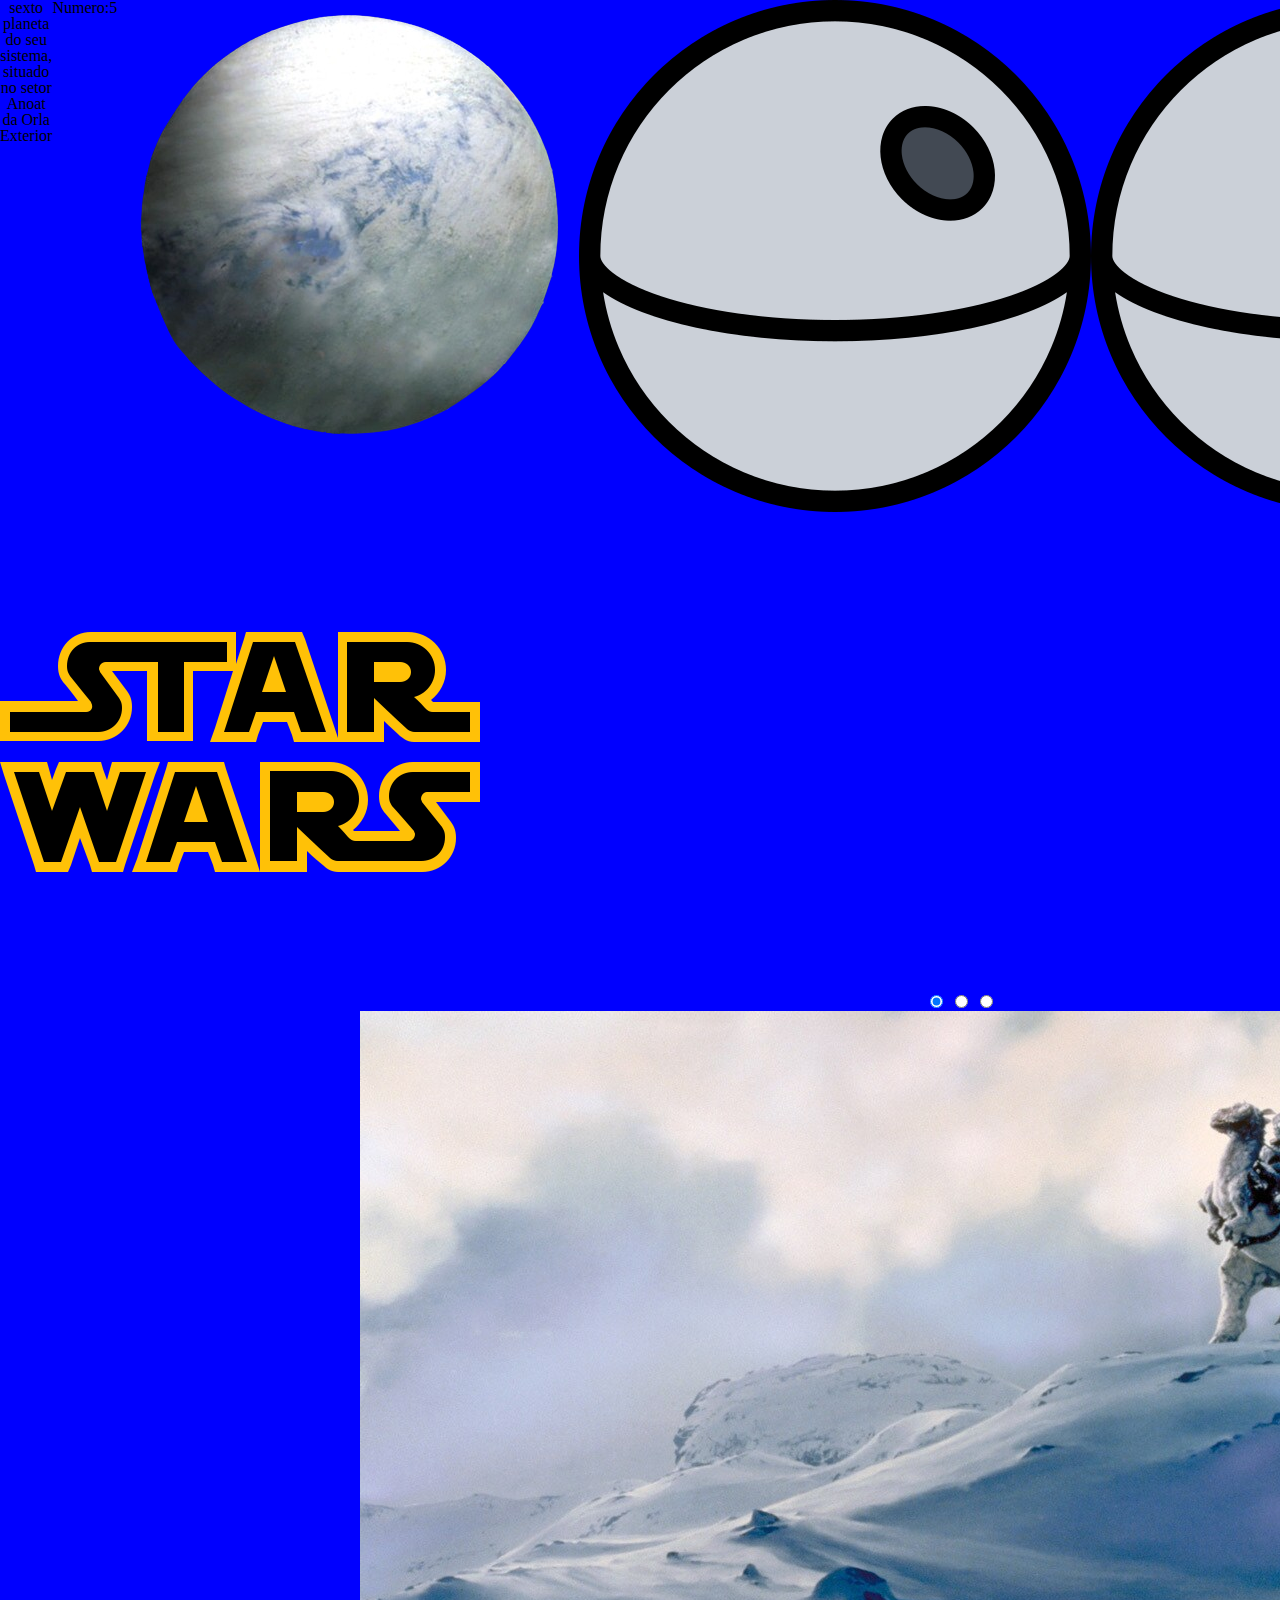
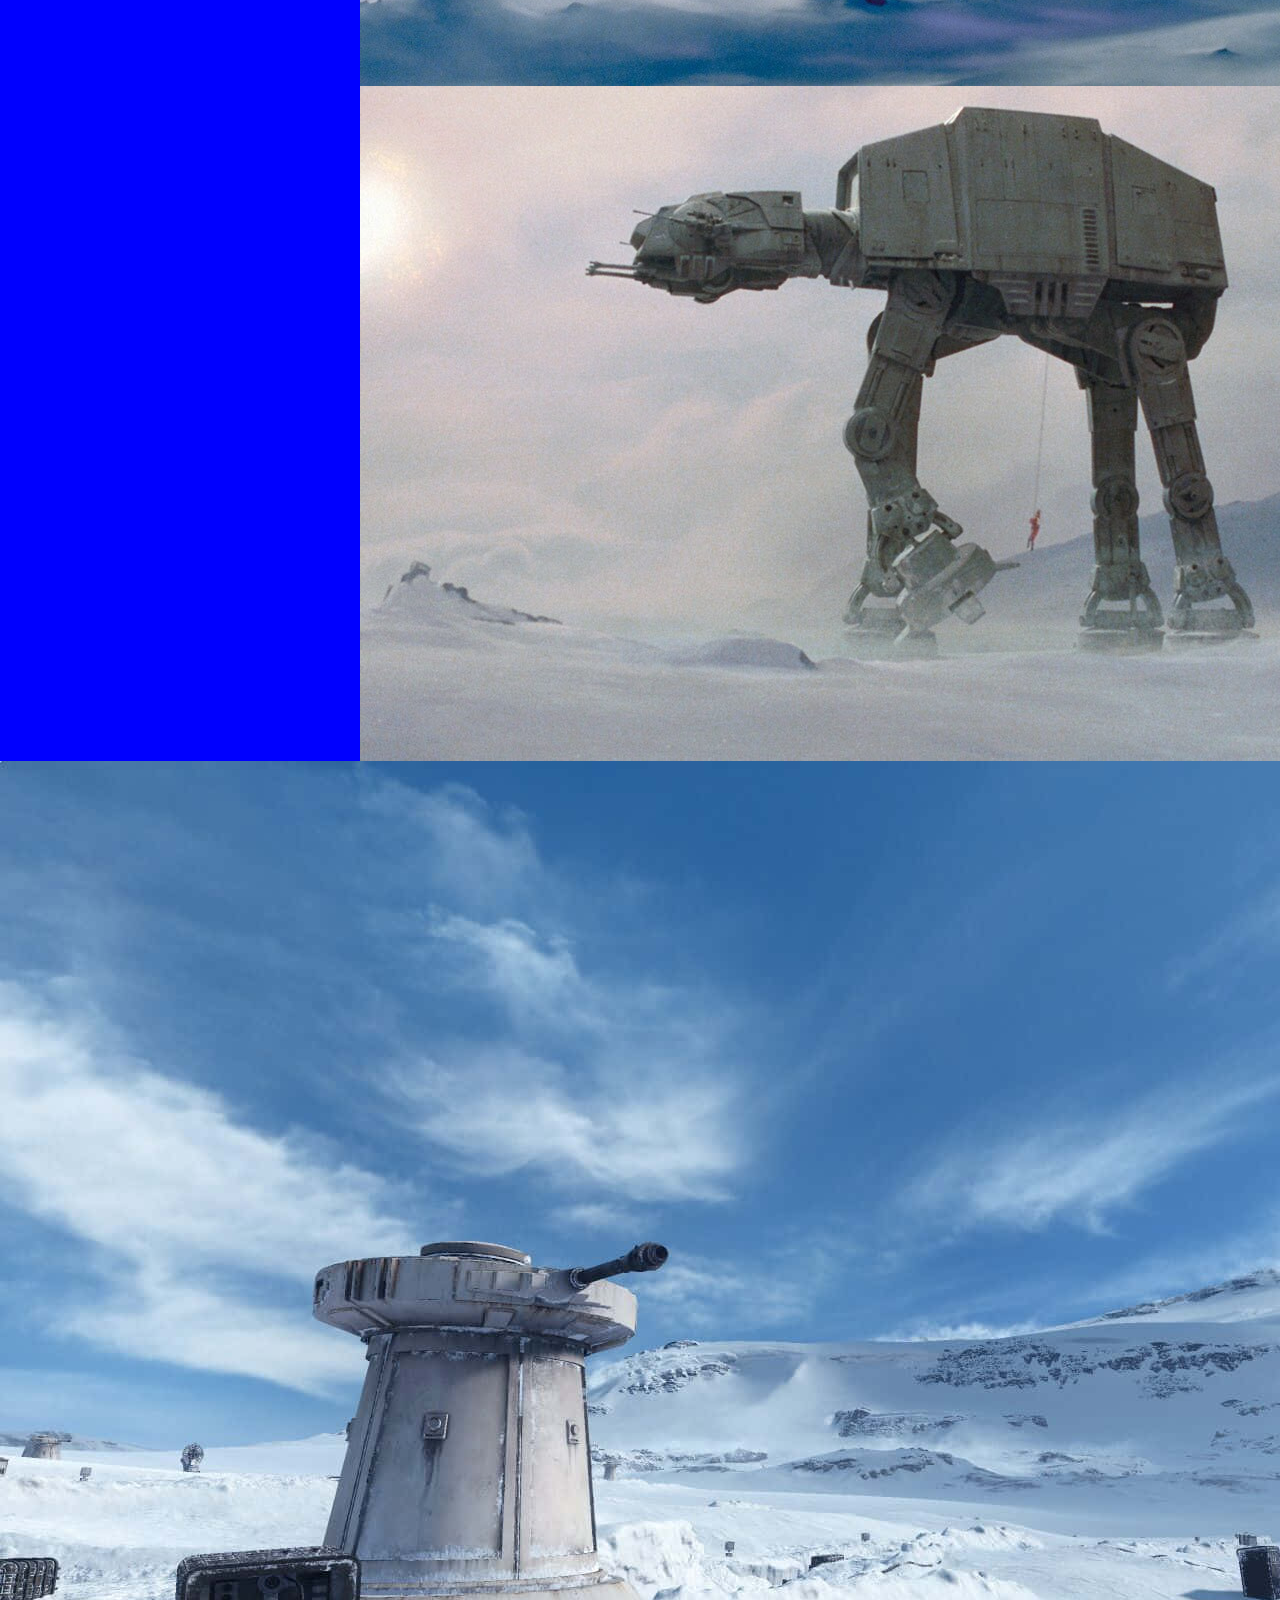
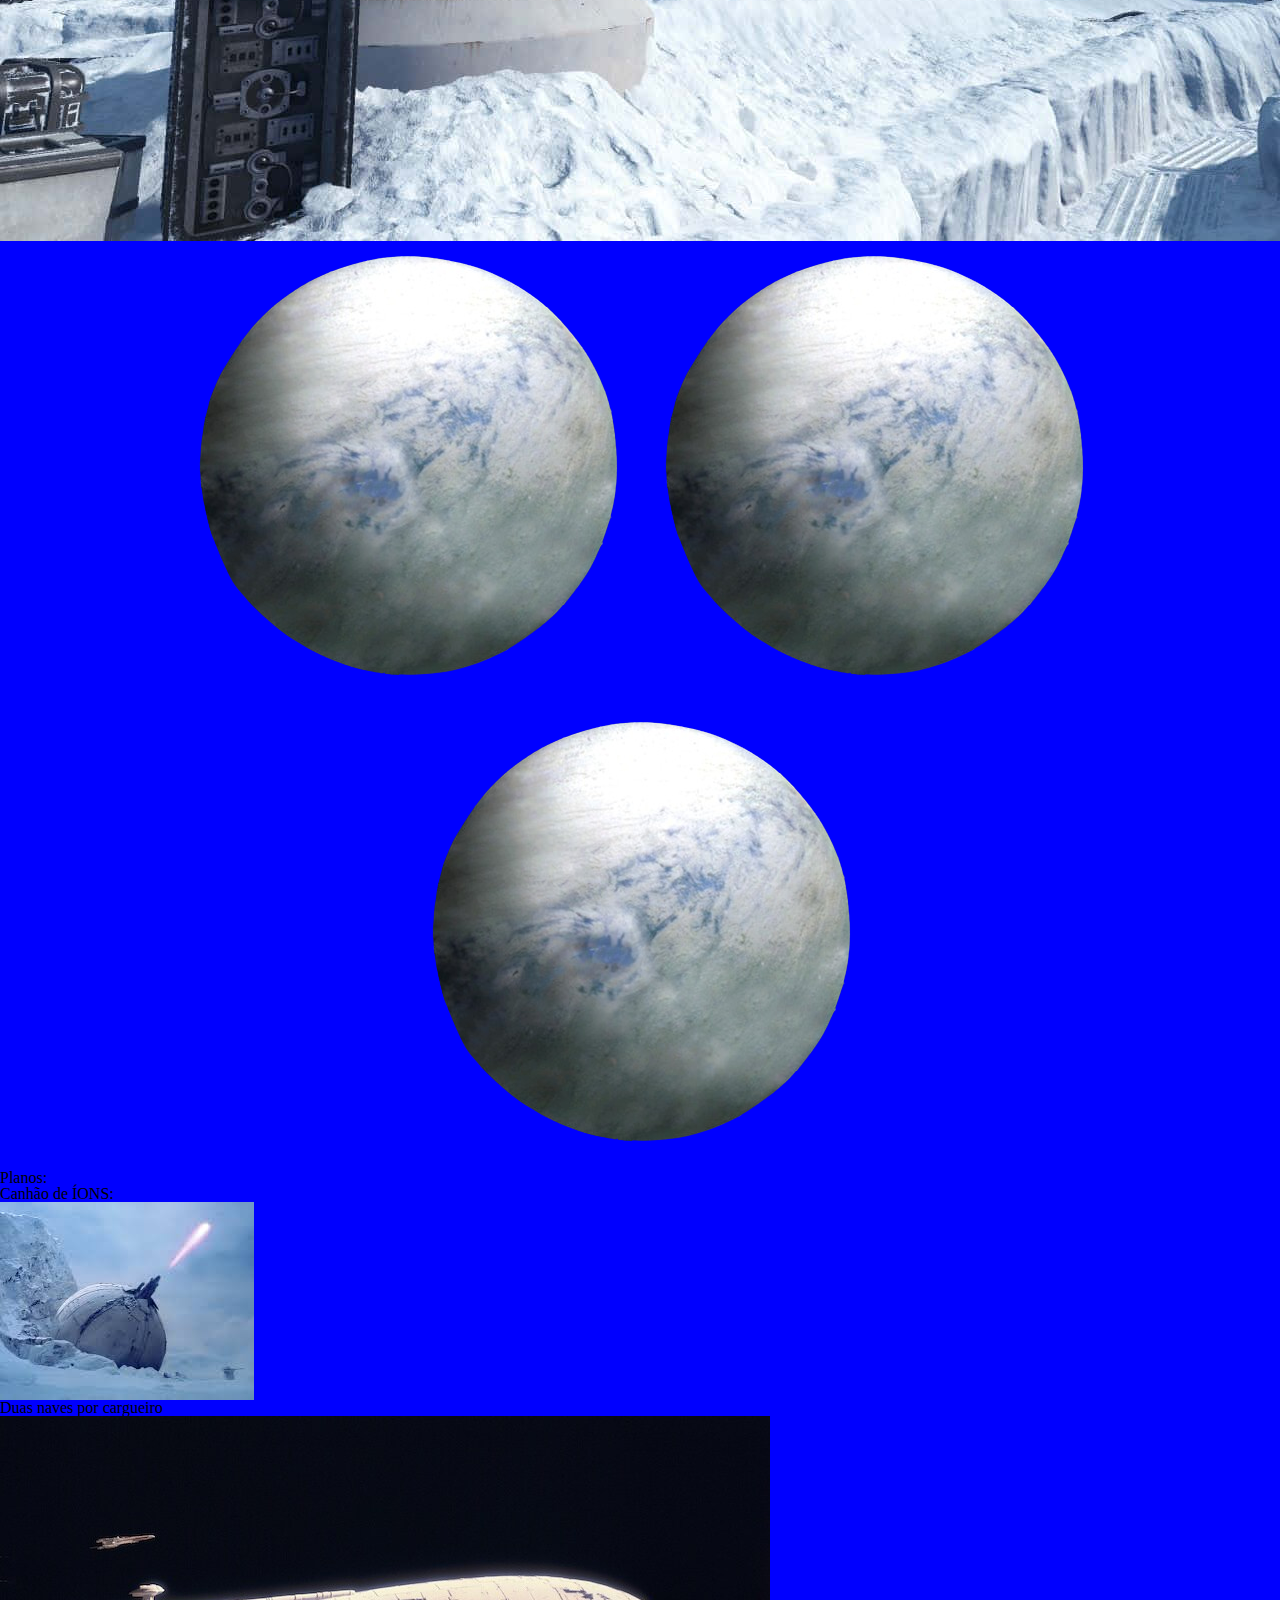
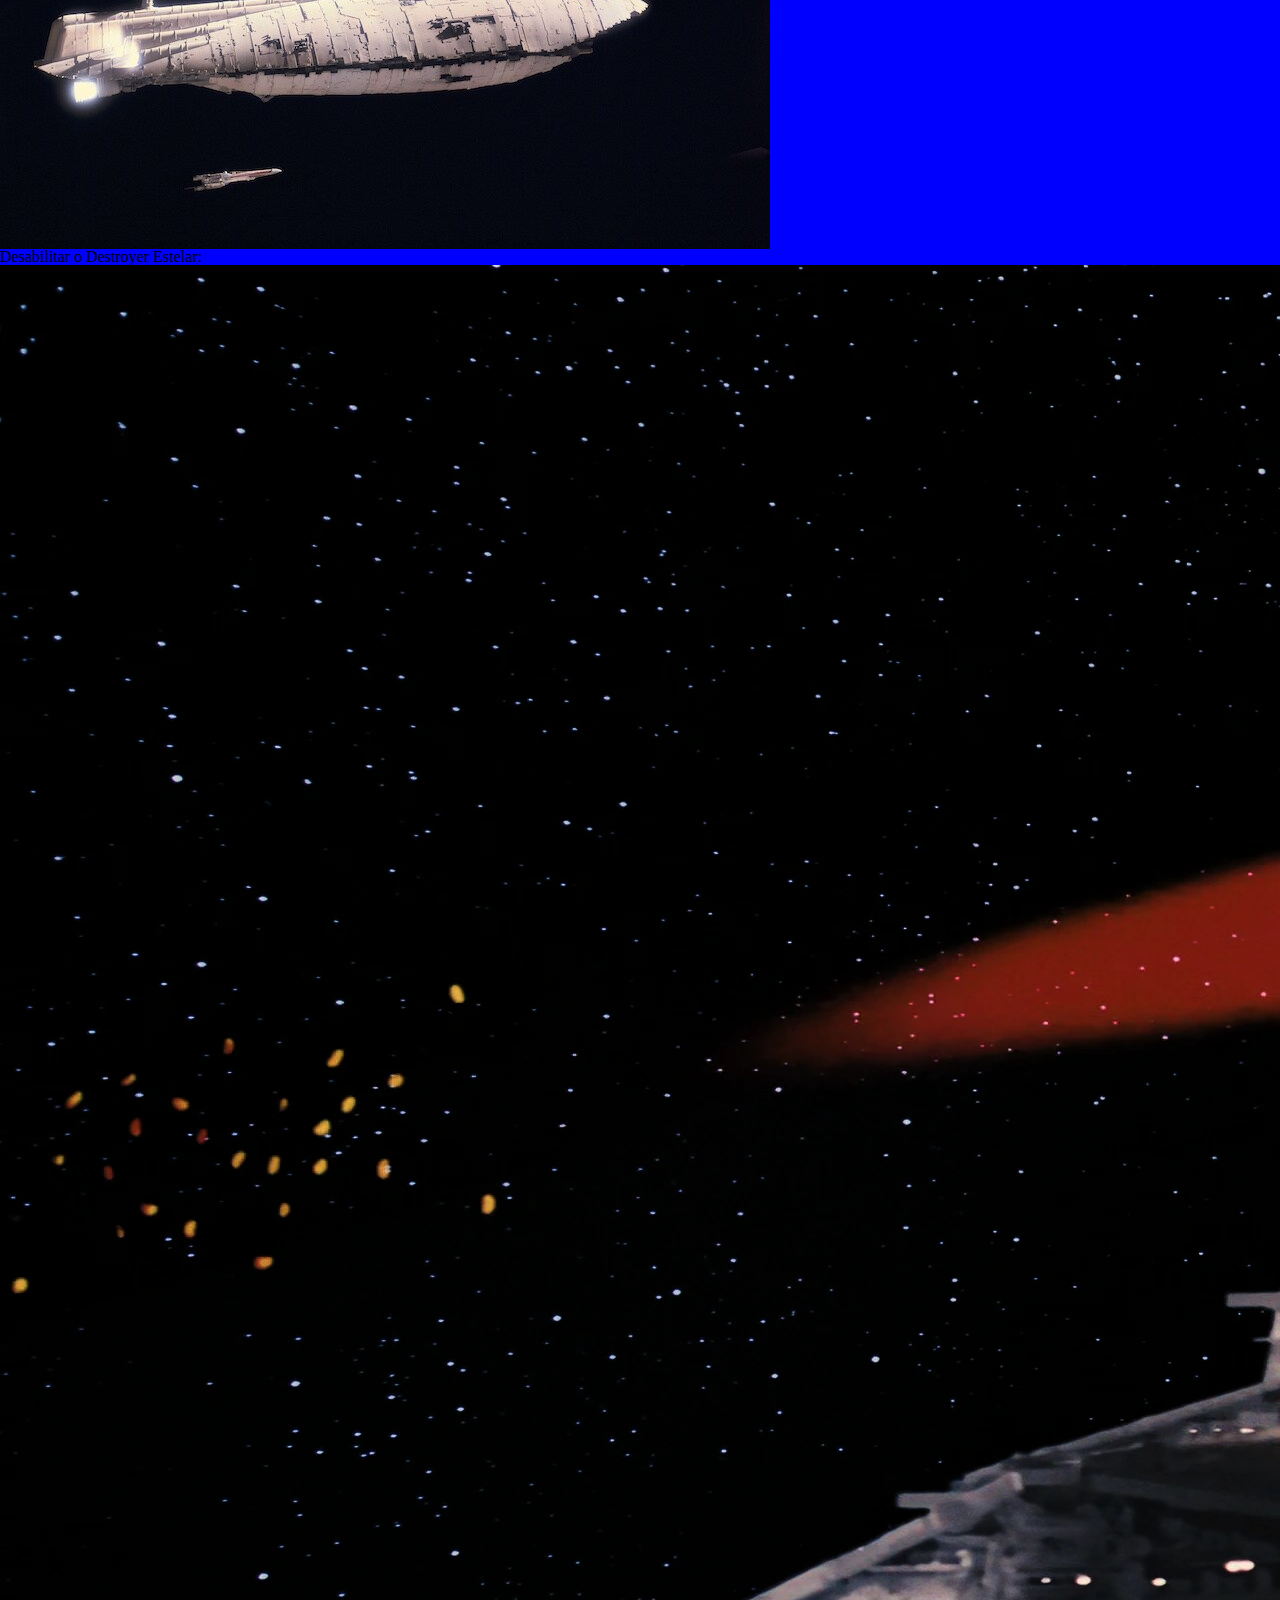
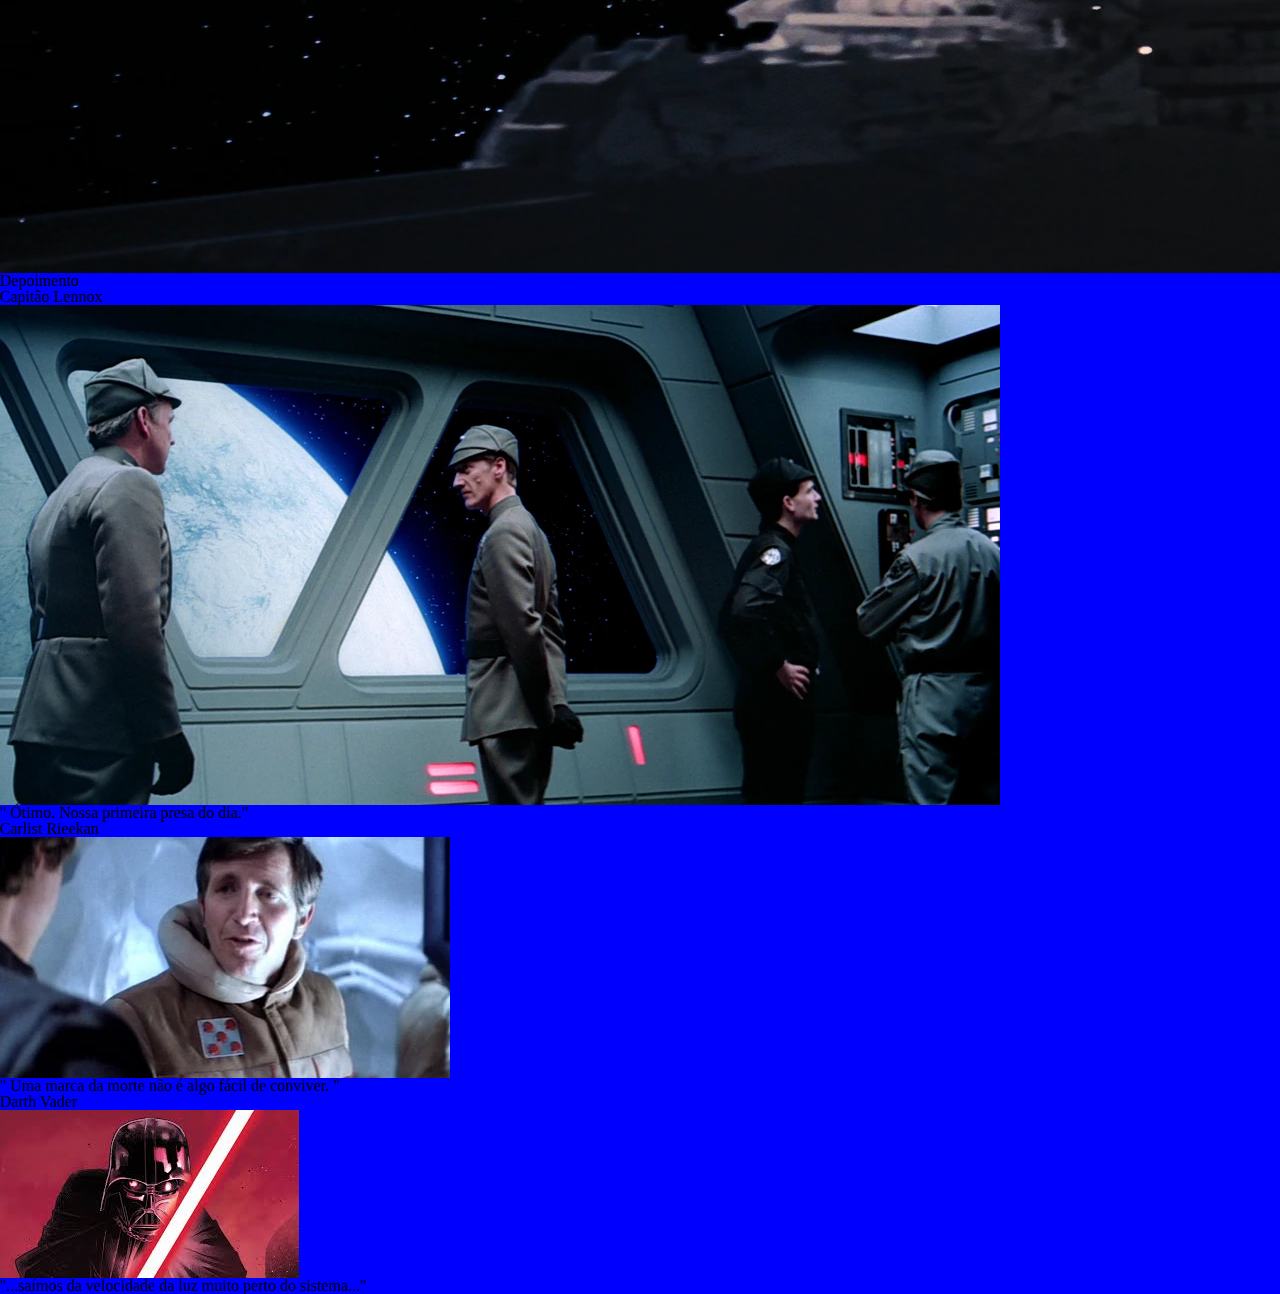
<file: index.html>
<html>

<head>
    <meta charset="UTF-8">
    <meta name="viewport" content="width=device-width, initial-scale=1.0">
    <link rel="stylesheet" href="css/reset.css">
    <link rel="stylesheet" href="css/padrao.css">
    <link rel="stylesheet" href="css/style.css">
</head>

<body>
    <div class="easteregg-container">
        <video id="easteregg" class="">
            <source src="./imagem/MicrosoftTeams-video.mp4" type="video/mp4">
        </video>
    </div>
    <header>
        <section class="fixo fx ctr">
            <h1 class="col-3">sexto planeta do seu sistema, situado no setor Anoat da Orla Exterior</h1><br>
            <h1 class="col-3 s1h1">Numero:5</h1>
            <a href="index.html"><img class="col-6" src="./imagem/Hothlogo.png"></a>
            <a href="pagina2.html"><img class="col-6" src="./imagem/death star.png"></a>
            <a href="pagina3.html"><img class="col-6" src="./imagem/death star.png"></a>
            <a href="pagina4.html"><img class="col-6" src="./imagem/death star.png"></a>
            <a href="pagina5.html"><img class="col-6" src="./imagem/death star.png"></a>
        </section>
        <section class="s1 fxw ctr">
            <img src="./imagem/logo.png">
        </section>
    </header>
    <main>
    <!--Aqui começa o slider -->
        <section class="s2 fxw ctr">
            <div class="slider">
                <div class="principal">
                    <input type="radio" name="bola" id="bola1">
                    <input type="radio" name="bola" id="bola2">
                    <input type="radio" name="bola" id="bola3">
                    <div class="slide primeiro">
                        <img src="./imagem/imgslide1.jpeg">
                    </div>
                    <div class="slide">
                        <img src="./imagem/imgslide2.jpeg">
                    </div>
                    <div class="slide">
                        <img src="./imagem/imgslide3.jpeg.jpg">
                    </div>
                </div>
            </div>
            <div class="quadradinhos">
                <label for="bola1"><img src="./imagem/Hothlogo.png"></label>
                <label for="bola2"><img src="./imagem/Hothlogo.png"></label>
                <label for="bola3"><img src="./imagem/Hothlogo.png"></label>
            </div>
            <!--Aqui Termina o slider -->
            
            
        </section>
        <section class="s3 ">
                <h1 class="txt1">Planos:</h1>
                <h1 class="txtp1">Canhão de ÍONS:</h1>
                <img class="imgp1 imageEaster" src="./imagem/Plano1.jpg">

                <h1 class="txtp1">Duas naves por cargueiro</h1>
                <img class="imgp1" src="./imagem/Plano2.jpeg">

                <h1 class="txtp1">Desabilitar o Destroyer Estelar:</h1>
                <img class="imgp1" src="./imagem/Plano3.jpg">



            </section>

            <section class="s4 ">
                <h1 class="txt1">Depoimento</h1>
                <h1 class="txtp1">Capitão Lennox</h1>
                <img class="imgp1" src="./imagem/Depoimento1.jpg">
                <h1 class="txtp2">" Ótimo. Nossa primeira presa do dia."</h1>

                <h1 class="txtp1">Carlist Rieekan</h1>
                <img class="imgp1" src="./imagem/Depoimento2.jpg">
                <h1 class="txtp2">" Uma marca da morte não é algo fácil de conviver. "</h1>

                <h1 class="txtp1">Darth Vader</h1>
                <img class="imgp1" src="./imagem/Depoimento3.jpg">
                <h1 class="txtp2"> "...saímos da velocidade da luz muito perto do sistema..."</h1>



            </section>
    </main>



    <script src="script.js"></script>
    <script src="easteregg.js"></script>
</body>

</html>
</file>
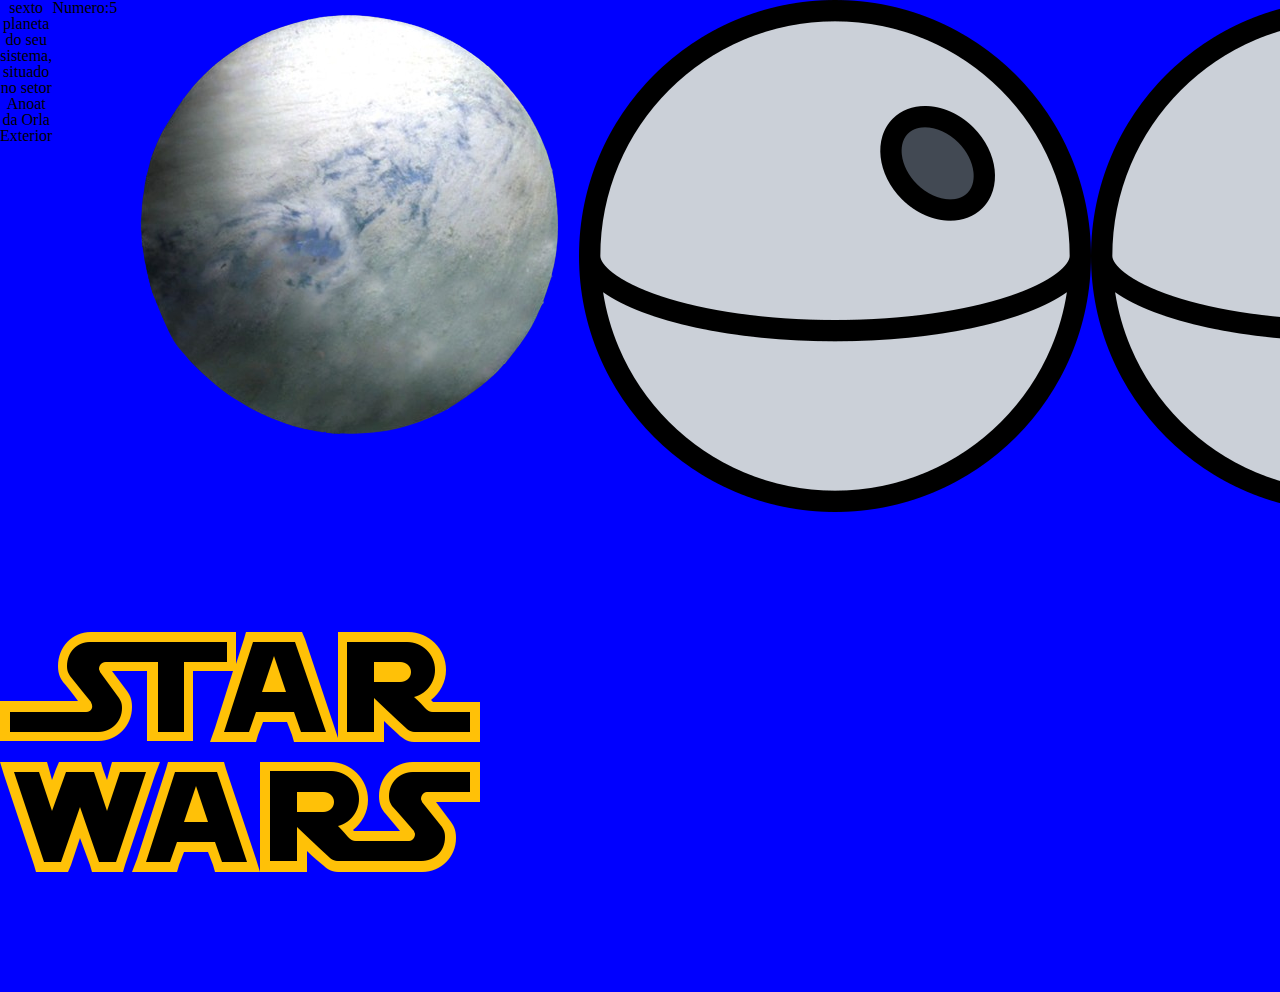
<file: pagina2.html>
<html>

<head>
    <meta charset="UTF-8">
    <meta name="viewport" content="width=device-width, initial-scale=1.0">
    <link rel="stylesheet" href="css/reset.css">
    <link rel="stylesheet" href="css/padrao.css">
    <link rel="stylesheet" href="css/style.css">
</head>

<body>
    <header>
        <section class="fixo fx ctr">
            <h1 class="col-3">sexto planeta do seu sistema, situado no setor Anoat da Orla Exterior</h1><br>
            <h1 class="col-3 s1h1">Numero:5</h1>
            <a href="index.html"><img class="col-6" src="./imagem/Hothlogo.png"></a>
            <a href="pagina2.html"><img class="col-6" src="./imagem/death star.png"></a>
            <a href="pagina3.html"><img class="col-6" src="./imagem/death star.png"></a>
            <a href="pagina4.html"><img class="col-6" src="./imagem/death star.png"></a>
            <a href="pagina5.html"><img class="col-6" src="./imagem/death star.png"></a>
        </section>
        <section class="s1 fxw ctr">
            <img src="./imagem/logo.png">
        </section>
    </header>
</body>
</file>
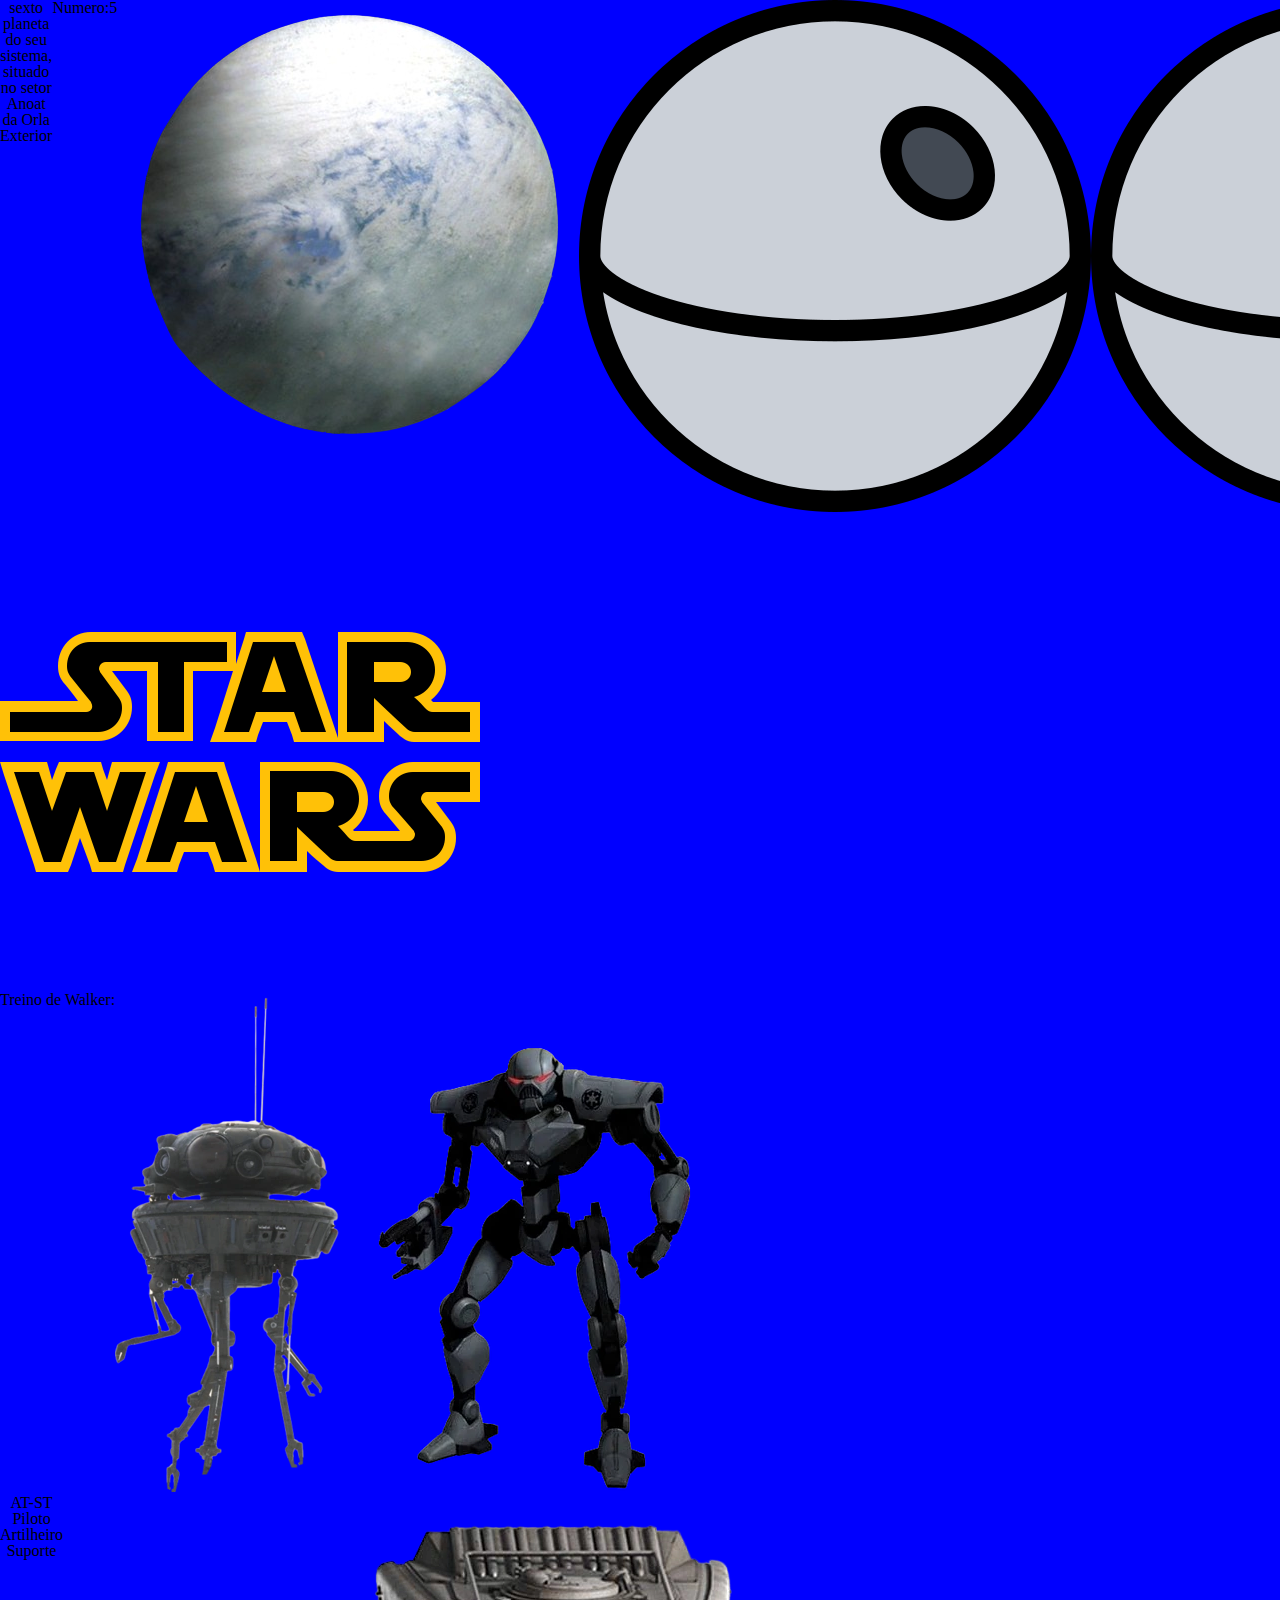
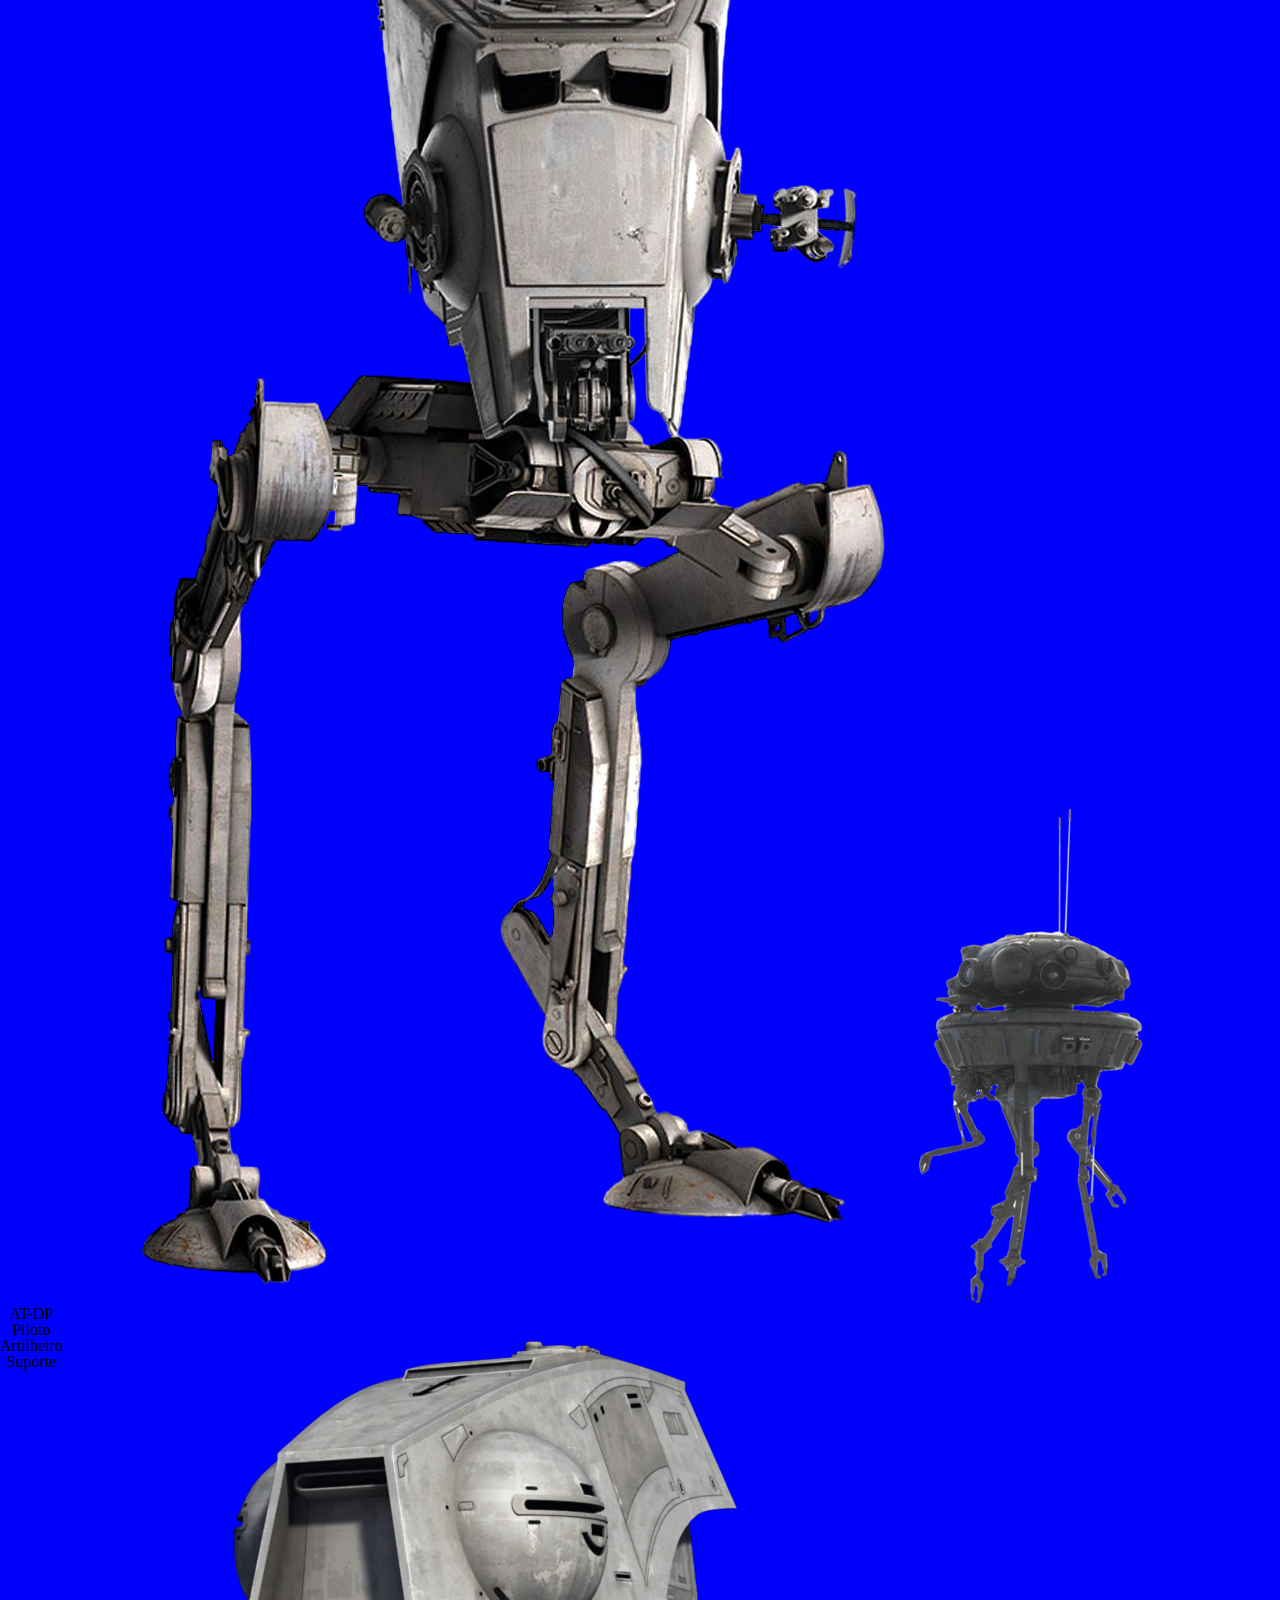
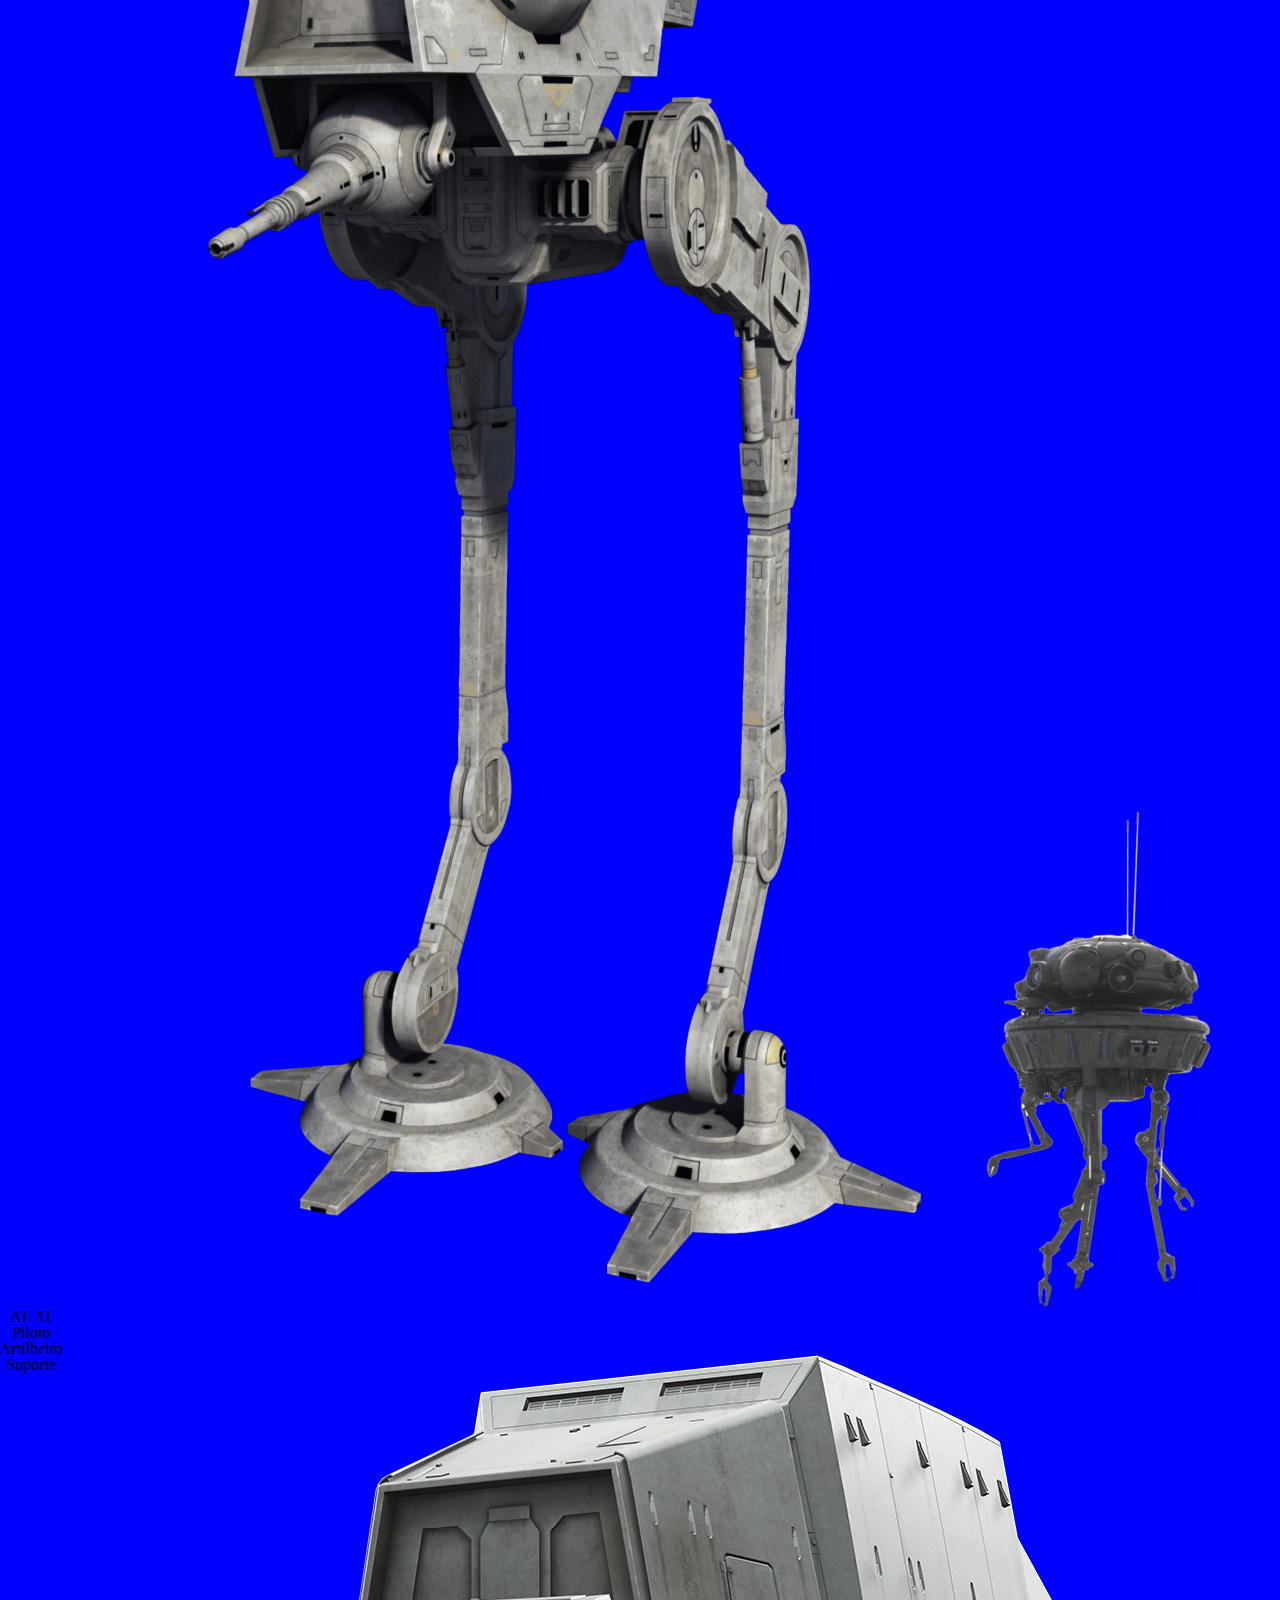
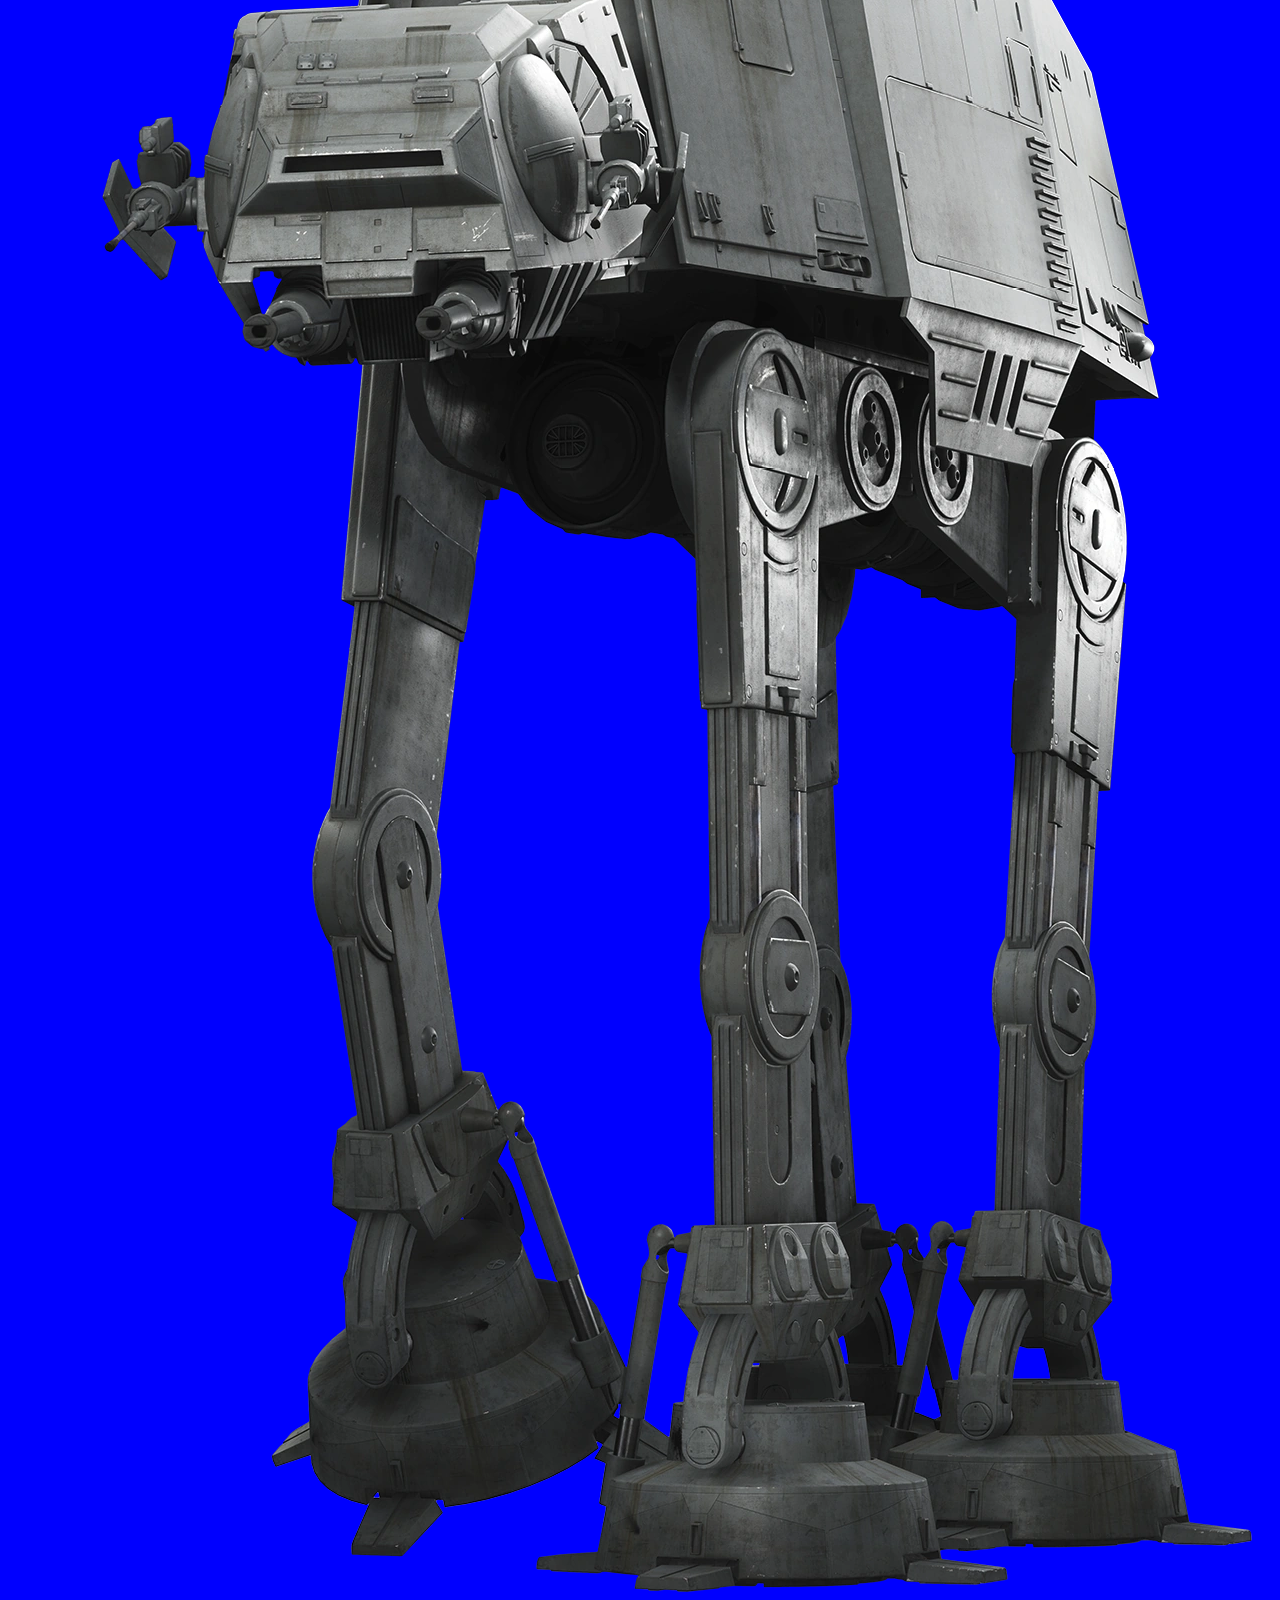
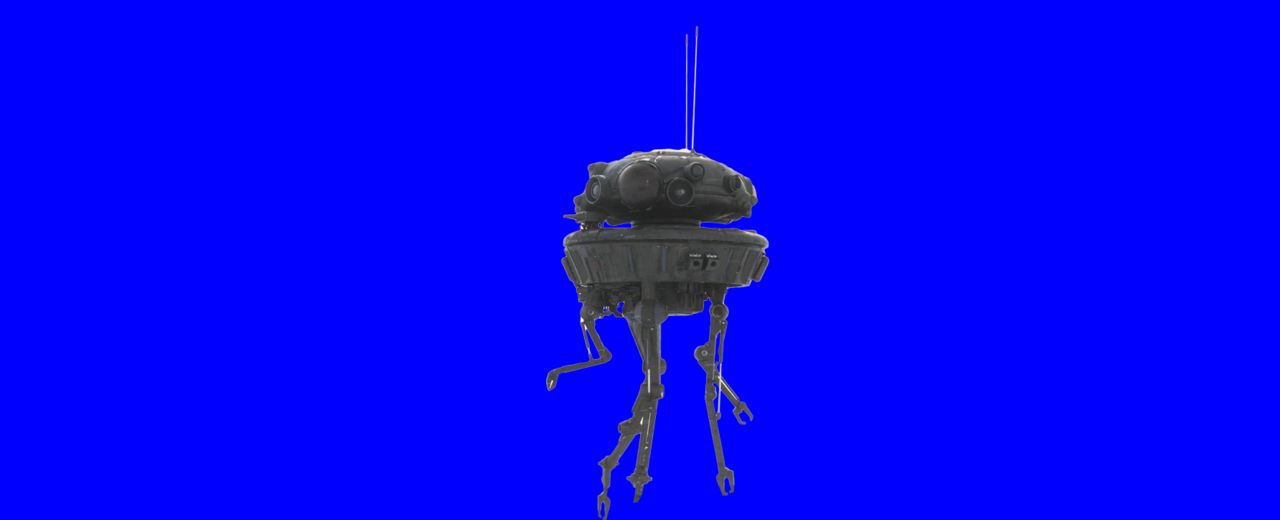
<file: pagina3.html>
<html>

<head>
    <meta charset="UTF-8">
    <meta name="viewport" content="width=device-width, initial-scale=1.0">
    <link rel="stylesheet" href="css/reset.css">
    <link rel="stylesheet" href="css/padrao.css">
    <link rel="stylesheet" href="css/style.css">
</head>

<body>
    <header>
        <section class="fixo fx ctr">
            <h1 class="col-3">sexto planeta do seu sistema, situado no setor Anoat da Orla Exterior</h1><br>
            <h1 class="col-3 s1h1">Numero:5</h1>
            <a href="index.html"><img class="col-6" src="./imagem/Hothlogo.png"></a>
            <a href="pagina2.html"><img class="col-6" src="./imagem/death star.png"></a>
            <a href="pagina3.html"><img class="col-6" src="./imagem/death star.png"></a>
            <a href="pagina4.html"><img class="col-6" src="./imagem/death star.png"></a>
            <a href="pagina5.html"><img class="col-6" src="./imagem/death star.png"></a>
        </section>
        <section class="s1 fxw ctr">
            <img src="./imagem/logo.png">
        </section>
    </header>
    <main>
        <section class="p3s2">
            <div class="grupo1 fx ctr col-10">
                <div class="pergunta1 col-11">
                    <h1>Treino de Walker:</h1>
                </div>
                <div class="imagem1 col-1">
                    <img class="expandir col-10" src="./imagem/DroidSonda.png">
                    <img class="recolher  esconde" src="./imagem/droid imperial.png">
                </div>
            </div>
            <div class="alternativaP1 esconde">
                <div class="grupo2 fx ctr col-10">
                    <div class="pergunta1 col-11">
                        <h1>AT-ST</h1>
                        <div class="resposta1 esconde">
                            <h1>Piloto</h1>
                            <h1>Artilheiro</h1>
                            <h1>Suporte</h1>
                        </div>
                    </div>
                    <div class="imagem1 col-1">
                        <img class="expandir e1 col-10" src="./imagem/ATST.png">
                        <img class="recolher r1 esconde" src="./imagem/DroidSonda.png">
                    </div>
                </div>
                <div class="grupo2 fx ctr col-10">
                    <div class="pergunta2 col-11">
                        <h1>AT-DP</h1>
                        <div class="resposta2 esconde">
                            <h1>Piloto</h1>
                            <h1>Artilheiro</h1>
                            <h1>Suporte</h1>
                        </div>
                    </div>
                    <div class="imagem1 col-1">
                        <img class="expandir e2 col-10" src="./imagem/ATDP.png">
                        <img class="recolher r2 esconde" src="./imagem/DroidSonda.png">
                    </div>
                </div>
                <div class="grupo2 fx ctr col-10">
                    <div class="pergunta3 col-11">
                        <h1>AT-AT</h1>
                        <div class="resposta3 esconde">
                            <h1>Piloto</h1>
                            <h1>Artilheiro</h1>
                            <h1>Suporte</h1>
                        </div>
                    </div>
                    <div class="imagem1 col-1">
                        <img class="expandir e3 col-10" src="./imagem/AT-AT.png">
                        <img class="recolher r3 esconde" src="./imagem/DroidSonda.png">
                    </div>
                </div>
                <script src="script1.js"></script>
                <div class="resposta"></div>
                <div class="resposta1"></div>

        </section>
    </main>
</body>
</file>
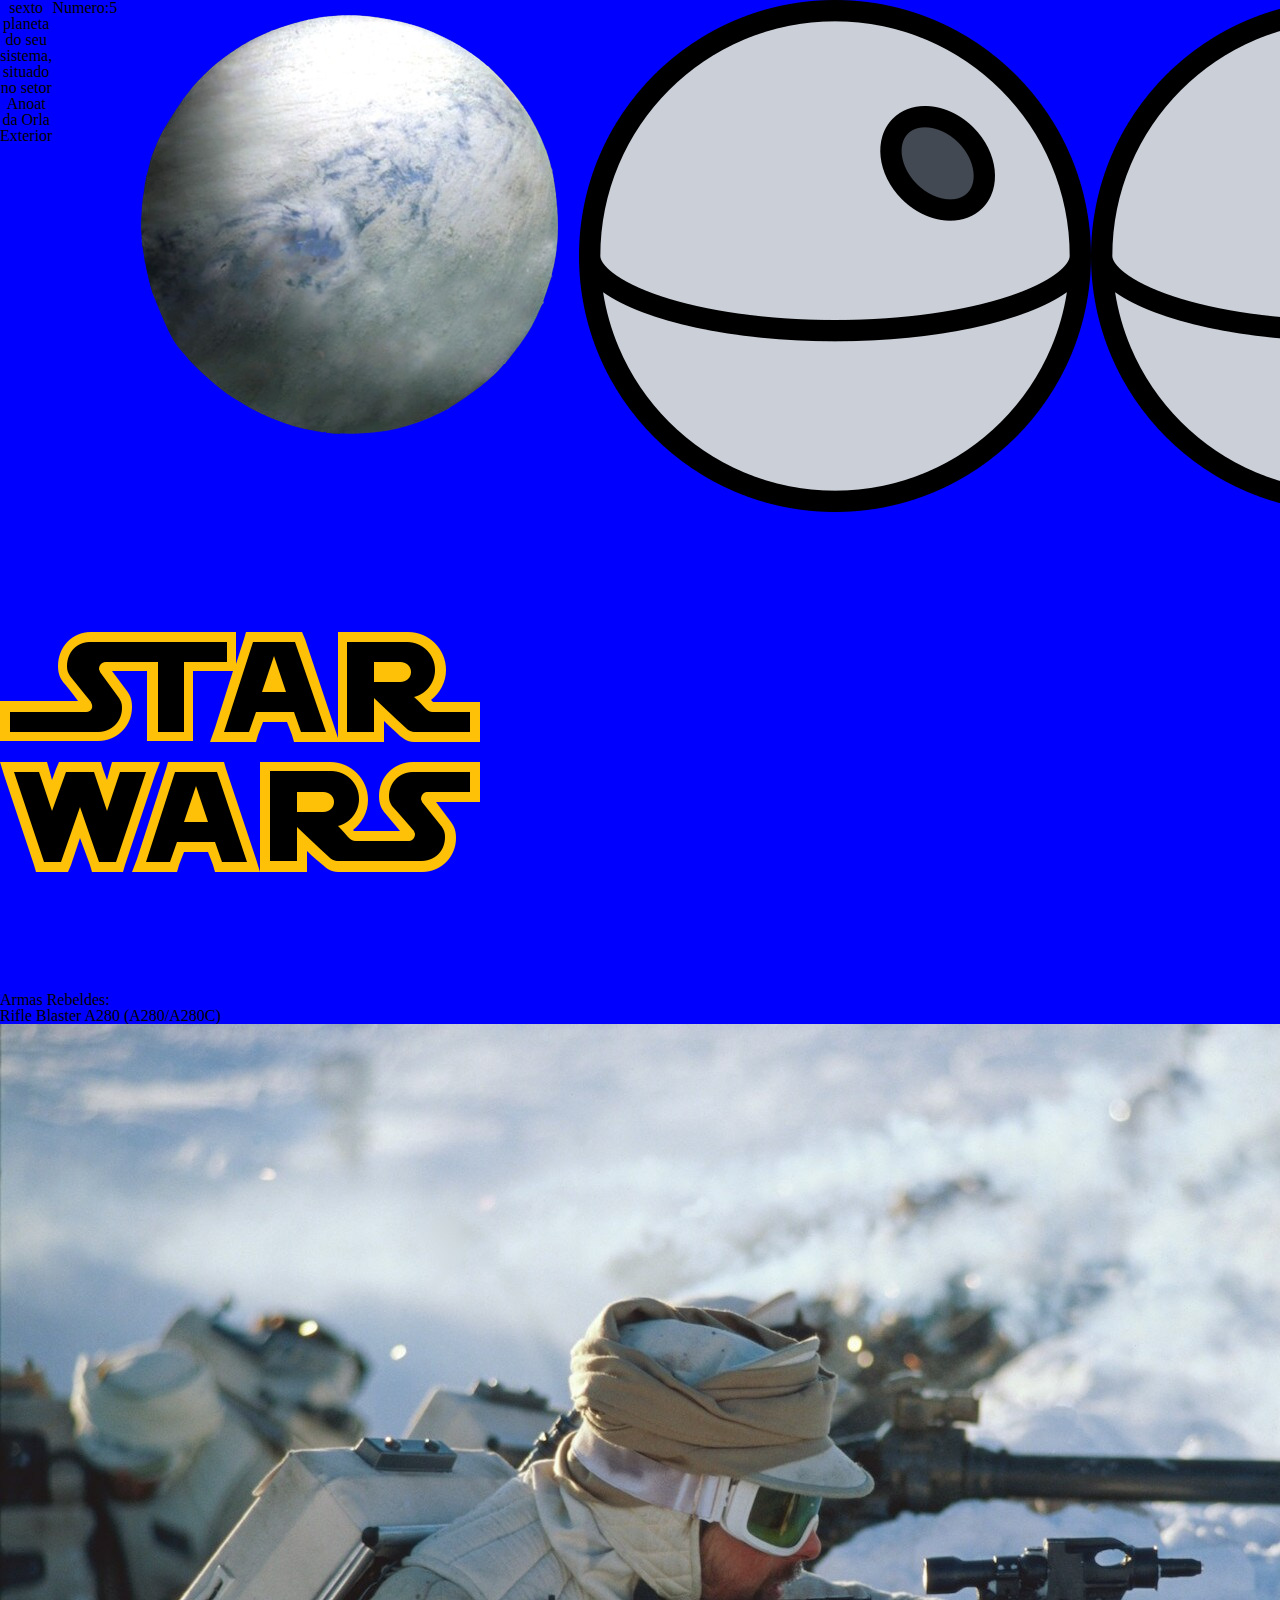
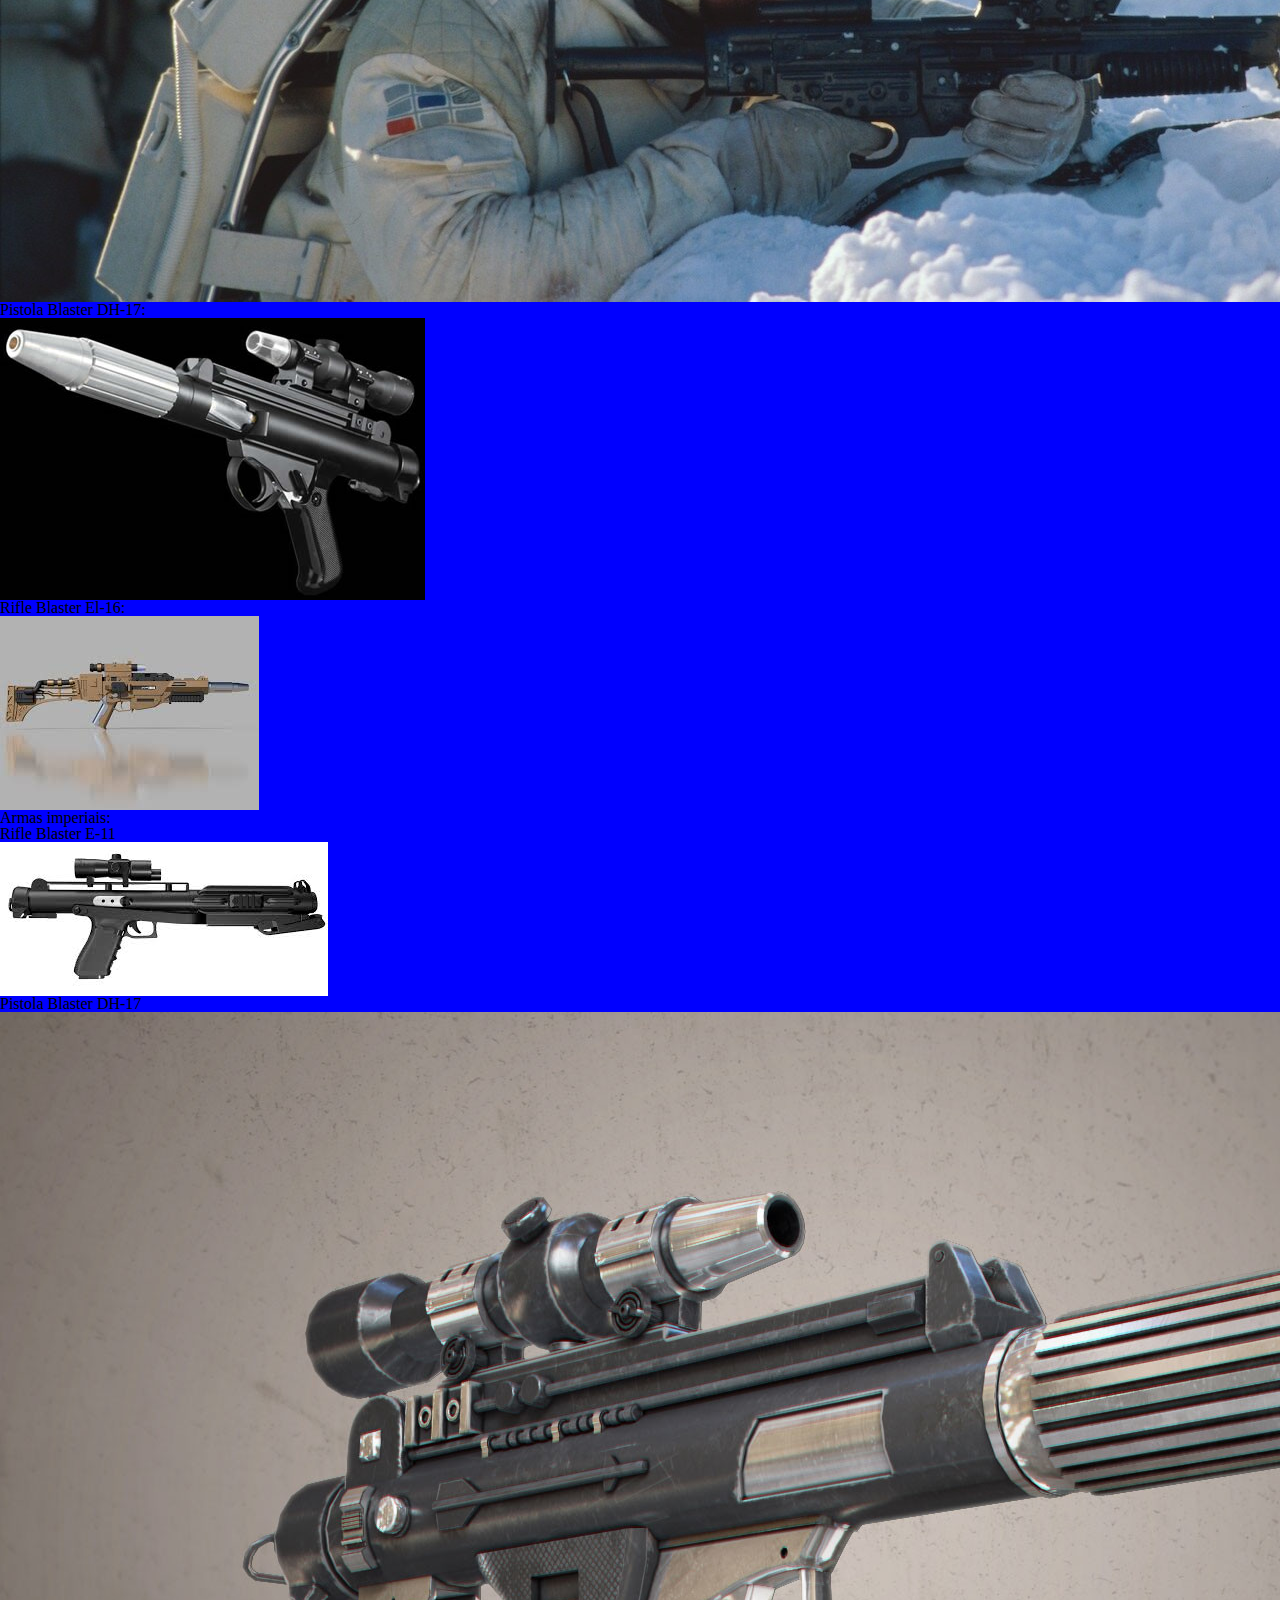
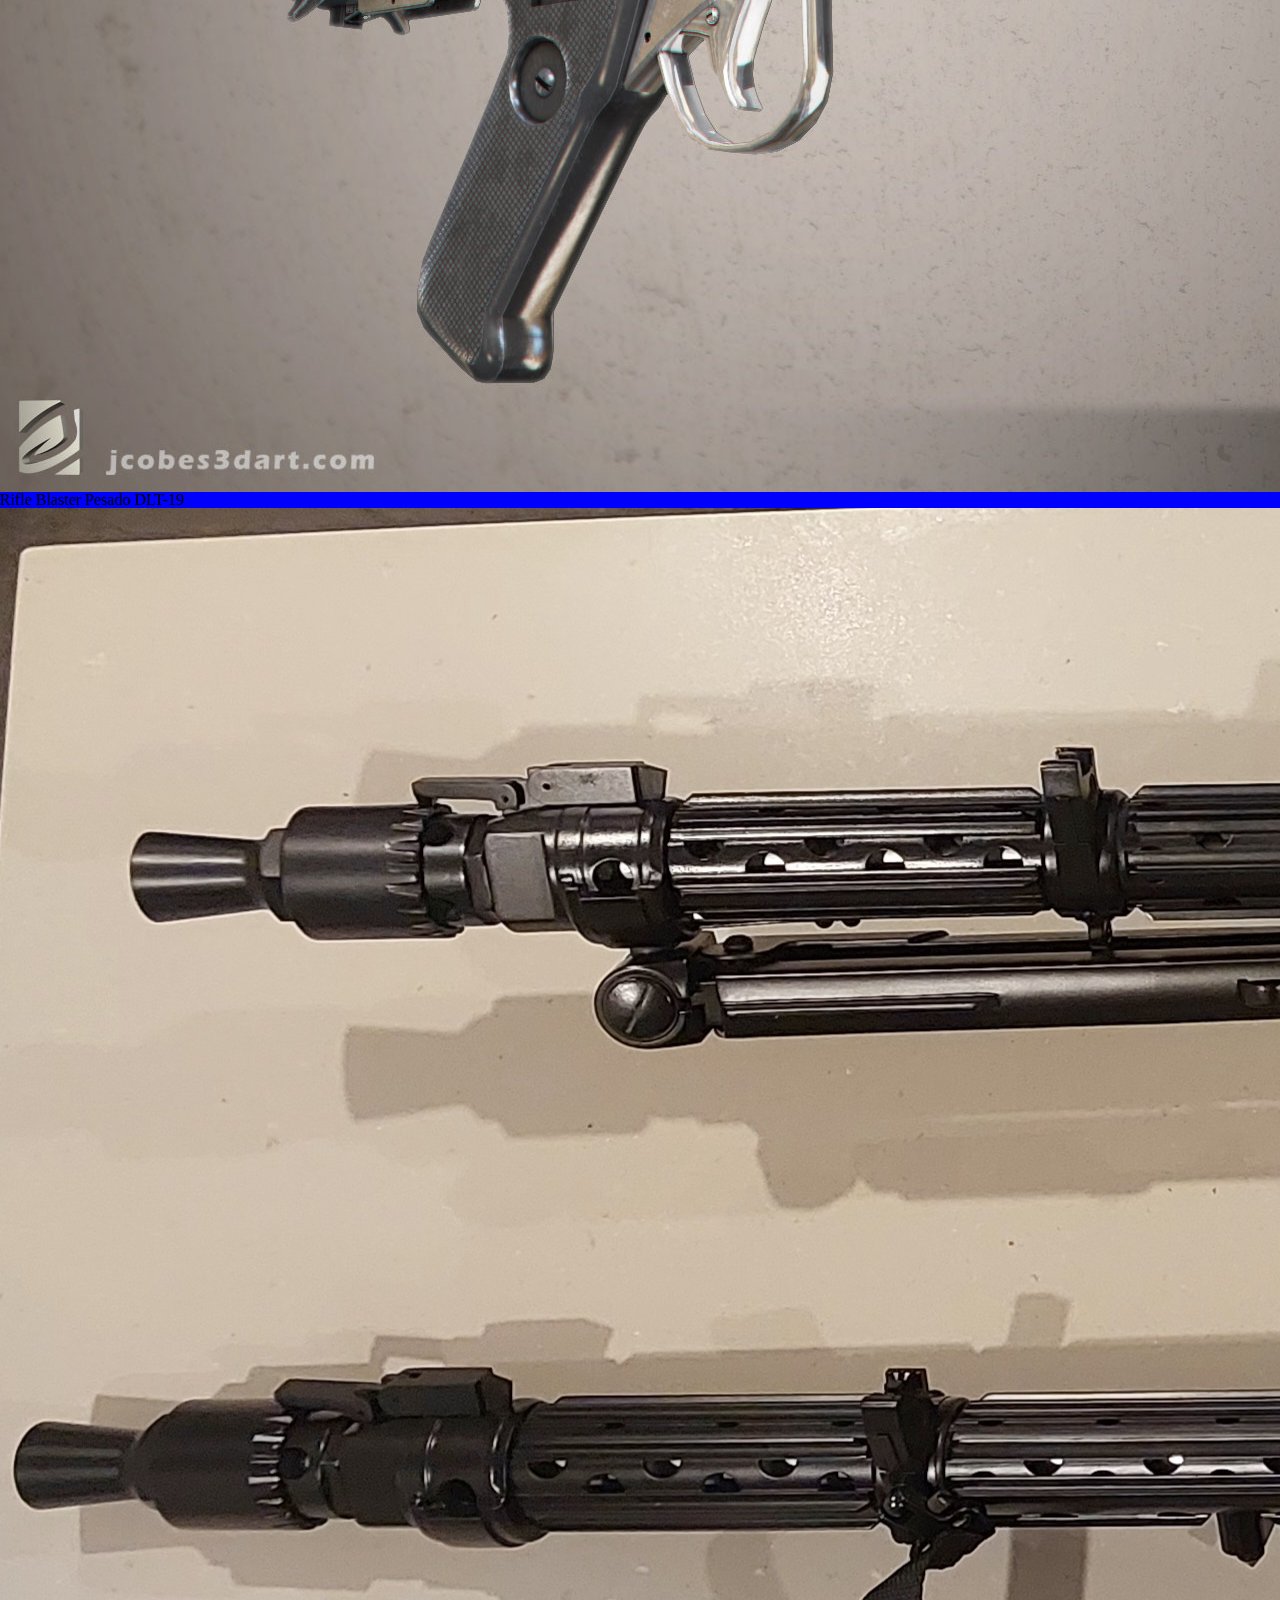
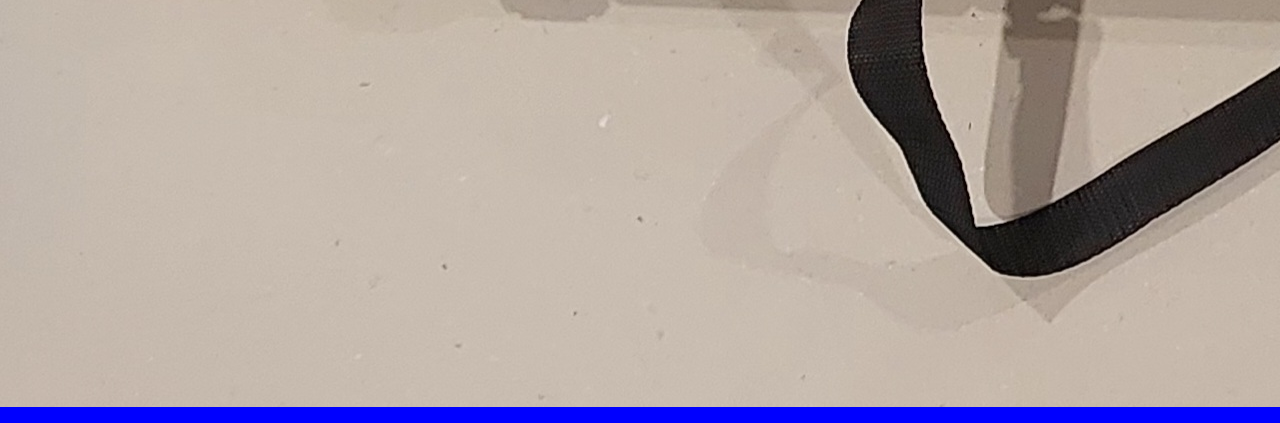
<file: pagina4.html>
<html>

<head>
    <meta charset="UTF-8">
    <meta name="viewport" content="width=device-width, initial-scale=1.0">
    <link rel="stylesheet" href="css/reset.css">
    <link rel="stylesheet" href="css/padrao.css">
    <link rel="stylesheet" href="css/style.css">
</head>

<body>
    <header>
        <section class="fixo fx ctr">
            <h1 class="col-3">sexto planeta do seu sistema, situado no setor Anoat da Orla Exterior</h1><br>
            <h1 class="col-3 s1h1">Numero:5</h1>
            <a href="index.html"><img class="col-6" src="./imagem/Hothlogo.png"></a>
            <a href="pagina2.html"><img class="col-6" src="./imagem/death star.png"></a>
            <a href="pagina3.html"><img class="col-6" src="./imagem/death star.png"></a>
            <a href="pagina4.html"><img class="col-6" src="./imagem/death star.png"></a>
            <a href="pagina5.html"><img class="col-6" src="./imagem/death star.png"></a>
        </section>
        <section class="s1 fxw ctr">
            <img src="./imagem/logo.png">
        </section>
       
    </header>
    <main>
        <section class="p4s2">
            <h1 class="txt1">Armas Rebeldes:</h1>
                <h1 class="txtp1">Rifle Blaster A280 (A280/A280C)</h1>
                <img class="imgp1" src="./imagem/rifleblaster1.jpeg">

                <h1 class="txtp1">Pistola Blaster DH-17:</h1>
                <img class="imgp1" src="./imagem/rifleblaster2.jpg">

                <h1 class="txtp1">Rifle Blaster El-16:</h1>
                <img class="imgp1" src="./imagem/rifleblaster3.jpg">


        </section>
        <section class="p4s2">
            <h1 class="txt1">Armas imperiais:</h1>
                <h1 class="txtp1">Rifle Blaster E-11 </h1>
                <img class="imgp1" src="./imagem/rifleblaster4.jpg">

                <h1 class="txtp1">Pistola Blaster DH-17</h1>
                <img class="imgp1" src="./imagem/rifleblaster5.jpg">

                <h1 class="txtp1">Rifle Blaster Pesado DLT-19</h1>
                <img class="imgp1" src="./imagem/rifleblaster6.jpg">
        </section><br>

        

    </main>
</body>
</file>
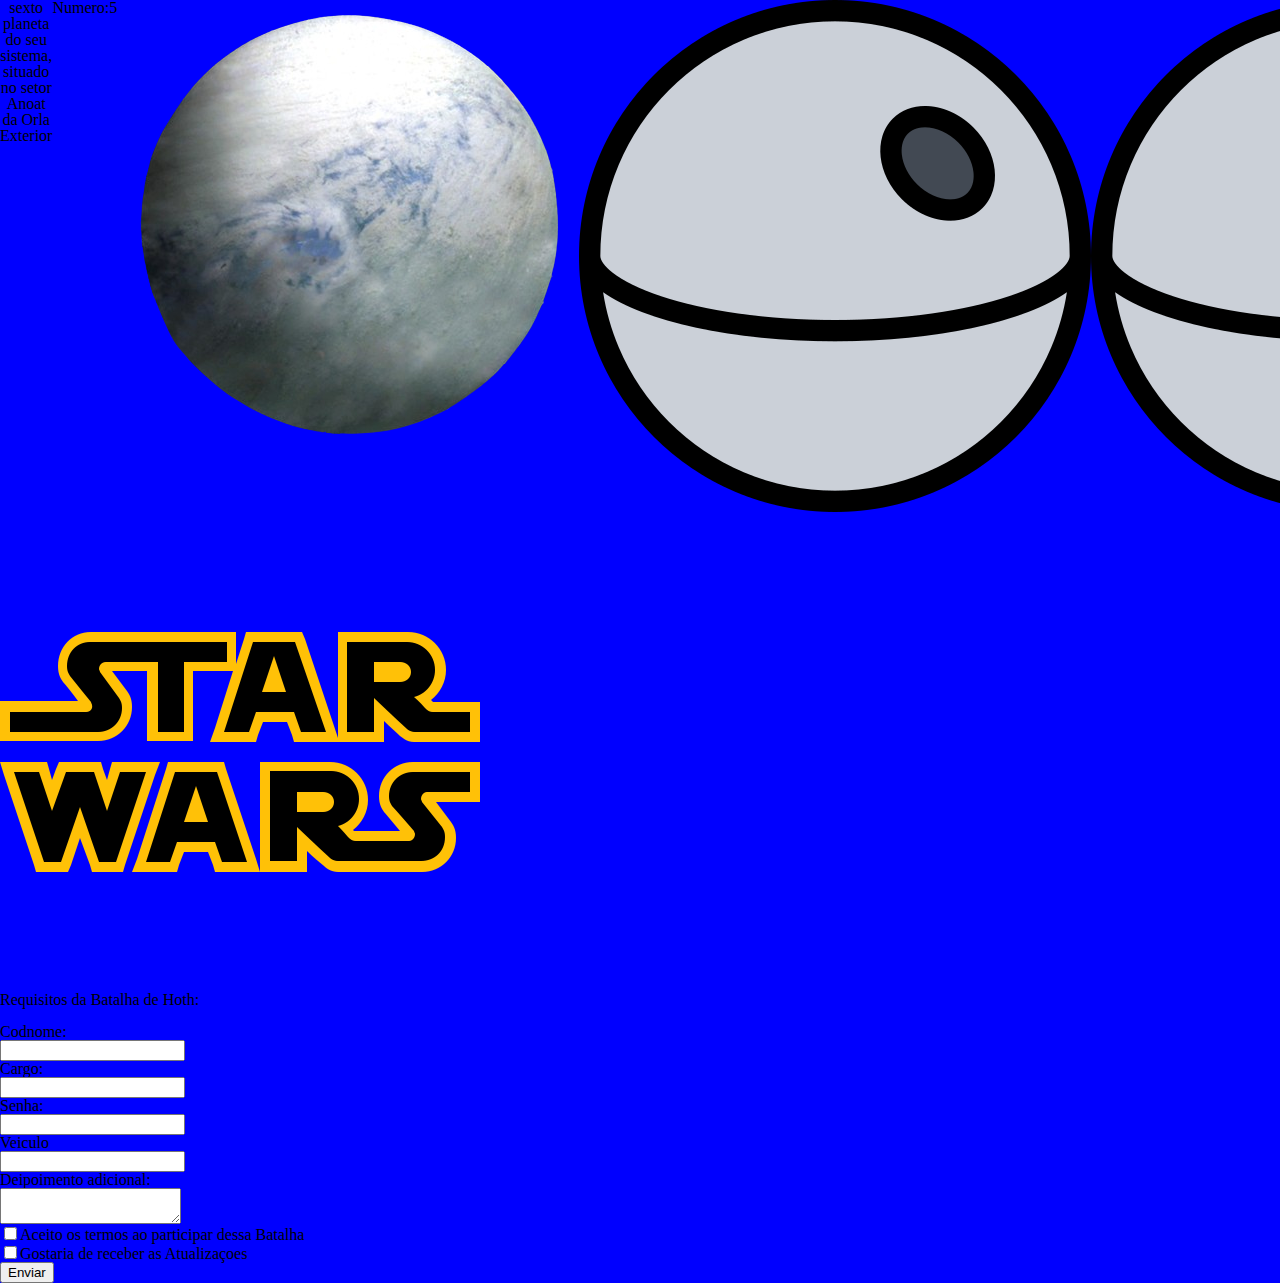
<file: pagina5.html>
<html>

<head>
    <meta charset="UTF-8">
    <meta name="viewport" content="width=device-width, initial-scale=1.0">
    <link rel="stylesheet" href="css/reset.css">
    <link rel="stylesheet" href="css/padrao.css">
    <link rel="stylesheet" href="css/style.css">
</head>

<body>
    <header>
        <section class="fixo fx ctr">
            <h1 class="col-3">sexto planeta do seu sistema, situado no setor Anoat da Orla Exterior</h1><br>
            <h1 class="col-3 s1h1">Numero:5</h1>
            <a href="index.html"><img class="col-6" src="./imagem/Hothlogo.png"></a>
            <a href="pagina2.html"><img class="col-6" src="./imagem/death star.png"></a>
            <a href="pagina3.html"><img class="col-6" src="./imagem/death star.png"></a>
            <a href="pagina4.html"><img class="col-6" src="./imagem/death star.png"></a>
            <a href="pagina5.html"><img class="col-6" src="./imagem/death star.png"></a>
        </section>
        <section class="s1 fxw ctr">
            <img src="./imagem/logo.png">
        </section>
    </header>
    <main>
        <section class="p5s2">
            <h1 class="txt1">Requisitos da Batalha de Hoth:</h1><br>
            <div class="col-12">
                <h1>Codnome:</h1>
                <input type="text">

                <h1>Cargo:</h1>
                <input type="text">

                <h1>Senha:</h1>
                <input type="password">

                <h1>Veiculo</h1>
                <input type="text">

                <h1>Deipoimento adicional:</h1>
                <textarea></textarea>
            </div>
            <div class="checkbox">
                <input type="checkbox" class="check1" required><span class="check1">Aceito os termos ao participar dessa
                    Batalha</span><br>
                <input type="checkbox" class="check2"><span class="check2">Gostaria de receber as
                    Atualizaçoes</span><br>
            </div>


            <button>Enviar</button>
        </section>

    </main>
</body>
</file>
<file: css/padrao.css>
*{
    box-sizing: border-box;
}

.c1{
    color: #BFD9CF
}
.c2{
    color: #F2F2F2
}
.c3{
    color: #DC720F;
}
.bg1{
    background-color: #3F8C68
}
.bg2{
    background-color: #02733E
}
.bg3{
    background-color: #262626
}
.bg4{
    background-color: aqua;
}
.bg5{
    background-color: rgb(38, 255, 0);
}
.bg6{
    background-color: rgb(182, 146, 253);
}
.bg7{
    background-color: rgb(229, 255, 126);
}
.fx{
    display: flex;
}
.fxw{
    display: flex;
    flex-wrap: wrap;
}
.ctr{
    text-align: center;
}
.esq{
    text-align: left;
}
.dir{
    text-align: right;
}
@media  (max-width:4096px){
/*padrão de Pc*/
.col-xl-1{width: 8.33%;}
.col-xl-2{width: 16.66%;}
.col-xl-3{width: 24.99%;}
.col-xl-4{width:33.33% ;}
.col-xl-5{width:41.66% ;}
.col-xl-6{width:50% ;}
.col-xl-7{width:58.33% ;}
.col-xl-8{width:66.66% ;}
.col-xl-9{width:75% ;}
.col-xl-10{width:83.33% ;}
.col-xl-11{width:91.66% ;}
.col-xl-12{width:100% ;}

.ml-xl-1{margin-left:  8.33%;}
.ml-xl-2{margin-left:  16.66%;}
.ml-xl-3{margin-left:  24.99%;}
.ml-xl-4{margin-left: 33.33% ;}
.ml-xl-5{margin-left: 41.66% ;}
.ml-xl-6{margin-left: 50% ;}
.ml-xl-7{margin-left: 58.33% ;}
.ml-xl-8{margin-left: 66.66% ;}
.ml-xl-9{margin-left: 75% ;}
.ml-xl-10{margin-left:83.33% ;}
.ml-xl-11{margin-left:91.66% ;}
.ml-xl-12{margin-left:100% ;}

.mr-xl-1{margin-right:  8.33%;}
.mr-xl-2{margin-right:  16.66%;}
.mr-xl-3{margin-right:  24.99%;}
.mr-xl-4{margin-right: 33.33% ;}
.mr-xl-5{margin-right: 41.66% ;}
.mr-xl-6{margin-right: 50% ;}
.mr-xl-7{margin-right: 58.33% ;}
.mr-xl-8{margin-right: 66.66% ;}
.mr-xl-9{margin-right: 75% ;}
.mr-xl-10{margin-right:83.33% ;}
.mr-xl-11{margin-right:91.66% ;}
.mr-xl-12{margin-right:100% ;}

.pr-xl-1{padding-right:  8.33%;}
.pr-xl-2{padding-right:  16.66%;}
.pr-xl-3{padding-right:  24.99%;}
.pr-xl-4{padding-right: 33.33% ;}
.pr-xl-5{padding-right: 41.66% ;}
.pr-xl-6{padding-right: 50% ;}
.pr-xl-7{padding-right: 58.33% ;}
.pr-xl-8{padding-right: 66.66% ;}
.pr-xl-9{padding-right: 75% ;}
.pr-xl-10{padding-right:83.33% ;}
.pr-xl-11{padding-right:91.66% ;}
.pr-xl-12{padding-right:100% ;}

.pl-xl-1{padding-left:  8.33%;}
.pl-xl-2{padding-left:  16.66%;}
.pl-xl-3{padding-left:  24.99%;}
.pl-xl-4{padding-left: 33.33% ;}
.pl-xl-5{padding-left: 41.66% ;}
.pl-xl-6{padding-left: 50% ;}
.pl-xl-7{padding-left: 58.33% ;}
.pl-xl-8{padding-left: 66.66% ;}
.pl-xl-9{padding-left: 75% ;}
.pl-xl-10{padding-left:83.33% ;}
.pl-xl-11{padding-left:91.66% ;}
.pl-xl-12{padding-left:100% ;}

.xl-esconde{display: none;}
.xl-mostra{display: block;}
}






@media (max-width:768px){
/*padrão de Tablet*/
.col-sm-1{width: 8.33%;}
.col-sm-2{width: 16.66%;}
.col-sm-3{width: 24.99%;}
.col-sm-4{width:33.33% ;}
.col-sm-5{width:41.66% ;}
.col-sm-6{width:50% ;}
.col-sm-7{width:58.33% ;}
.col-sm-8{width:66.66% ;}
.col-sm-9{width:75% ;}
.col-sm-10{width:83.33% ;}
.col-sm-11{width:91.66% ;}
.col-sm-12{width:100% ;}

.ml-sm-1{margin-left:  8.33%;}
.ml-sm-2{margin-left:  16.66%;}
.ml-sm-3{margin-left:  24.99%;}
.ml-sm-4{margin-left: 33.33% ;}
.ml-sm-5{margin-left: 41.66% ;}
.ml-sm-6{margin-left: 50% ;}
.ml-sm-7{margin-left: 58.33% ;}
.ml-sm-8{margin-left: 66.66% ;}
.ml-sm-9{margin-left: 75% ;}
.ml-sm-10{margin-left:83.33% ;}
.ml-sm-11{margin-left:91.66% ;}
.ml-sm-12{margin-left:100% ;}

.mr-sm-1{margin-right:  8.33%;}
.mr-sm-2{margin-right:  16.66%;}
.mr-sm-3{margin-right:  24.99%;}
.mr-sm-4{margin-right: 33.33% ;}
.mr-sm-5{margin-right: 41.66% ;}
.mr-sm-6{margin-right: 50% ;}
.mr-sm-7{margin-right: 58.33% ;}
.mr-sm-8{margin-right: 66.66% ;}
.mr-sm-9{margin-right: 75% ;}
.mr-sm-10{margin-right:83.33% ;}
.mr-sm-11{margin-right:91.66% ;}
.mr-sm-12{margin-right:100% ;}

.pr-sm-1{padding-right:  8.33%;}
.pr-sm-2{padding-right:  16.66%;}
.pr-sm-3{padding-right:  24.99%;}
.pr-sm-4{padding-right: 33.33% ;}
.pr-sm-5{padding-right: 41.66% ;}
.pr-sm-6{padding-right: 50% ;}
.pr-sm-7{padding-right: 58.33% ;}
.pr-sm-8{padding-right: 66.66% ;}
.pr-sm-9{padding-right: 75% ;}
.pr-sm-10{padding-right:83.33% ;}
.pr-sm-11{padding-right:91.66% ;}
.pr-sm-12{padding-right:100% ;}

.pl-sm-1{padding-left:  8.33%;}
.pl-sm-2{padding-left:  16.66%;}
.pl-sm-3{padding-left:  24.99%;}
.pl-sm-4{padding-left: 33.33% ;}
.pl-sm-5{padding-left: 41.66% ;}
.pl-sm-6{padding-left: 50% ;}
.pl-sm-7{padding-left: 58.33% ;}
.pl-sm-8{padding-left: 66.66% ;}
.pl-sm-9{padding-left: 75% ;}
.pl-sm-10{padding-left:83.33% ;}
.pl-sm-11{padding-left:91.66% ;}
.pl-sm-12{padding-left:100% ;}

.sm-esconde{display: none;}
.sm-mostra{display: block;}
}





@media (max-width:576px){
/*padrão de Celular*/
.col-1{width: 8.33%;}
.col-2{width: 16.66%;}
.col-3{width: 24.99%;}
.col-4{width:33.33% ;}
.col-5{width:41.66% ;}
.col-6{width:50% ;}
.col-7{width:58.33% ;}
.col-8{width:66.66% ;}
.col-9{width:75% ;}
.col-10{width:83.33% ;}
.col-11{width:91.66% ;}
.col-12{width:100% ;}

.ml-1{margin-left:  8.33%;}
.ml-2{margin-left:  16.66%;}
.ml-3{margin-left:  24.99%;}
.ml-4{margin-left: 33.33% ;}
.ml-5{margin-left: 41.66% ;}
.ml-6{margin-left: 50% ;}
.ml-7{margin-left: 58.33% ;}
.ml-8{margin-left: 66.66% ;}
.ml-9{margin-left: 75% ;}
.ml-10{margin-left:83.33% ;}
.ml-11{margin-left:91.66% ;}
.ml-12{margin-left:100% ;}

.mr-1{margin-right:  8.33%;}
.mr-2{margin-right:  16.66%;}
.mr-3{margin-right:  24.99%;}
.mr-4{margin-right: 33.33% ;}
.mr-5{margin-right: 41.66% ;}
.mr-6{margin-right: 50% ;}
.mr-7{margin-right: 58.33% ;}
.mr-8{margin-right: 66.66% ;}
.mr-9{margin-right: 75% ;}
.mr-10{margin-right:83.33% ;}
.mr-11{margin-right:91.66% ;}
.mr-12{margin-right:100% ;}

.pr-1{padding-right:  8.33%;}
.pr-2{padding-right:  16.66%;}
.pr-3{padding-right:  24.99%;}
.pr-4{padding-right: 33.33% ;}
.pr-5{padding-right: 41.66% ;}
.pr-6{padding-right: 50% ;}
.pr-7{padding-right: 58.33% ;}
.pr-8{padding-right: 66.66% ;}
.pr-9{padding-right: 75% ;}
.pr-10{padding-right:83.33% ;}
.pr-11{padding-right:91.66% ;}
.pr-12{padding-right:100% ;}

.pl-1{padding-left:  8.33%;}
.pl-2{padding-left:  16.66%;}
.pl-3{padding-left:  24.99%;}
.pl-4{padding-left: 33.33% ;}
.pl-5{padding-left: 41.66% ;}
.pl-6{padding-left: 50% ;}
.pl-7{padding-left: 58.33% ;}
.pl-8{padding-left: 66.66% ;}
.pl-9{padding-left: 75% ;}
.pl-10{padding-left:83.33% ;}
.pl-11{padding-left:91.66% ;}
.pl-12{padding-left:100% ;}

.esconde{display: none;}
.mostra{display: block;}
}
</file>
<file: css/style.css>
/* Padrão de pc*/
@media (max-width:4000px) {
    body {
        background-color: blue;
    }

    .easteregg-container {
        display: none;
    }
}

/* Padrão de Celular*/

@media (max-width:450px) {
    .fixo {
        height: 50px;
        background-color: rgb(0, 0, 0);
        position: fixed;
        z-index: 2;
        bottom: 0;
        width: 100%;
        color: rgb(255, 225, 0);
        font-family: fantasy;
        border: 2px solid rgb(255, 225, 0);

    }

    .fixo .s1h1 {
        padding-top: 17px;

    }

    .s1 img {
        width: 200px;
        height: 200px;
        margin-inline: auto;

    }

    .s1 {
        background-color: black;
        border: 5px solid rgb(255, 225, 0);
        border-radius: 20px;

    }

    /*Aqui é o CSS dos Slider*/
    .quadradinhos img {
        width: 10%;
        margin-left: 20px;
    }

    .slide img {
        width: 100%;
    }

    .slider {
        overflow: hidden;
        width: 100%;
        height: 268px;
    }

    .quadradinhos {
        margin-top: -75px;

    }

    .principal {
        display: flex;
        width: 300%;
    }

    .slide {
        width: 33.333333%;
        transition: margin-left 2s;

    }

    .principal input {
        display: none;
    }

    #bola1:checked~.primeiro {
        margin-left: 0%;
    }

    #bola2:checked~.primeiro {
        margin-left: -33.33%;
    }

    #bola3:checked~.primeiro {
        margin-left: -66.66%;
    }

    /*Aqui Termina o CSS dos Slider*/
    .s3 h1 {
        color: rgb(255, 225, 0);
        font-family: fantasy;
    }

    .s3 .txt1 {
        color: rgb(255, 225, 0);
        font-family: fantasy;
        font-size: 70px;
        
        text-align: center;
    }

    .s3 .txtp1 {
        color: rgb(255, 225, 0);
        font-family: fantasy;
        font-size: 20px;
        padding-top: 20px;
    }

    .s3 .imgp1 {
        width: 100%;
        height: 200px;
                text-align: center;

    }

    .s4 h1 {
        color: rgb(255, 225, 0);
        font-family: fantasy;
    }

    .s4 .txt1 {
        color: rgb(255, 225, 0);
        font-family: fantasy;
        font-size: 70px;

    }

    .s4 .txtp1 {
        color: rgb(255, 225, 0);
        font-family: fantasy;
        font-size: 20px;
        padding-top: 20px;
    }

    .s4 .imgp1 {
        width: 100%;
        height: 200px;
    }

    .s4 {
        padding-top: 40px;
        padding-bottom: 70px;

    }

    .grupo1 {
        background-color: rgba(0, 0, 0, 0.401);
        border: 2px solid rgb(255, 255, 0);
        margin-top: 10px;
        width: 85%;
        margin-left: 2.5%;
        font-size: 20px;
        padding: 5px;
        color: white;
        font-family: fantasy;
    }

    .grupo1 .imagem1 {
        text-align: left;

    }

    .grupo2 {
        background-color: rgba(0, 0, 0, 0.401);
        border: 2px solid rgb(255, 255, 0);
        margin-top: 10px;
        width: 85%;
        margin-left: 8%;
        font-size: 20px;
        padding: 5px;
        color: white;
        font-family: fantasy;
    }

    .recolher {
        width: 88%;
    }
    .p5s2 .txt1{
        color: rgb(255, 225, 0);
        font-family: fantasy;
        font-size: 35px;
        padding-left: 7px;
    }
    .p5s2 h1{
        color: rgb(255, 225, 0);
        font-family: fantasy;
        font-size: 20px;
    }
    .p5s2 input{
        background-color: black;
        color: rgb(255, 225, 0);
        font-family: fantasy;
        text-align: center;
        border-radius: 20px;
        border: 6px solid  rgb(255, 225, 0);
        font-size: 20px;
    }

    .p5s2 textarea{
        background-color: black;
        color: rgb(255, 225, 0);
        font-family: fantasy;
        text-align: center;
        border-radius: 20px;
        width: 70%;
        height: 200px;
        text-align: left;
        border: 6px solid  rgb(255, 225, 0);
        font-size: 20px;
    }
    .p5s2{
        text-align: center;
    }
    .p5s2 button{
        background-color: black;
        color: rgb(255, 225, 0);
        font-family: fantasy;
        text-align: center;
        border-radius: 20px;
        width: 70%;
        text-align:center;
        height: 70px;
        font-size: 50px;
        margin-top: 10px;
        border: 6px solid  rgb(255, 225, 0);
        margin-bottom: 40px;
    }
    .p5s2 .check1{
        
        color: rgb(255, 225, 0);
        font-family: fantasy;
       
        
    }

    .p5s2 .check2{
        
        color: rgb(255, 225, 0);
        font-family: fantasy;
       
        
    }

    .p5s2 .container {
        margin-inline: auto;
        padding: 4px;
    }

    .p4s2 h1 {
        color: rgb(255, 225, 0);
        font-family: fantasy;
    }

    .p4s2 .txt1 {
        color: rgb(255, 225, 0);
        font-family: fantasy;
        font-size: 70px;
        
        text-align: center;
    }

    .p4s2 .txtp1 {
        color: rgb(255, 225, 0);
        font-family: fantasy;
        font-size: 20px;
        padding-top: 20px;
    }

    .p4s2 .imgp1 {
        width: 100%;
        height: 200px;
                text-align: center;

    }
    
    .easteregg-container {
        position: fixed;
        inset: 0;
        height: 100%;
        width: 100%;
        z-index: 9999;

        display: none;
        align-items: center;
        justify-content: center;

        pointer-events: none;

        background: rgba(0, 0, 0, 0.5);
    }

    #easteregg {
        width: 100%;
        object-fit: contain;
    }

}
</file>
